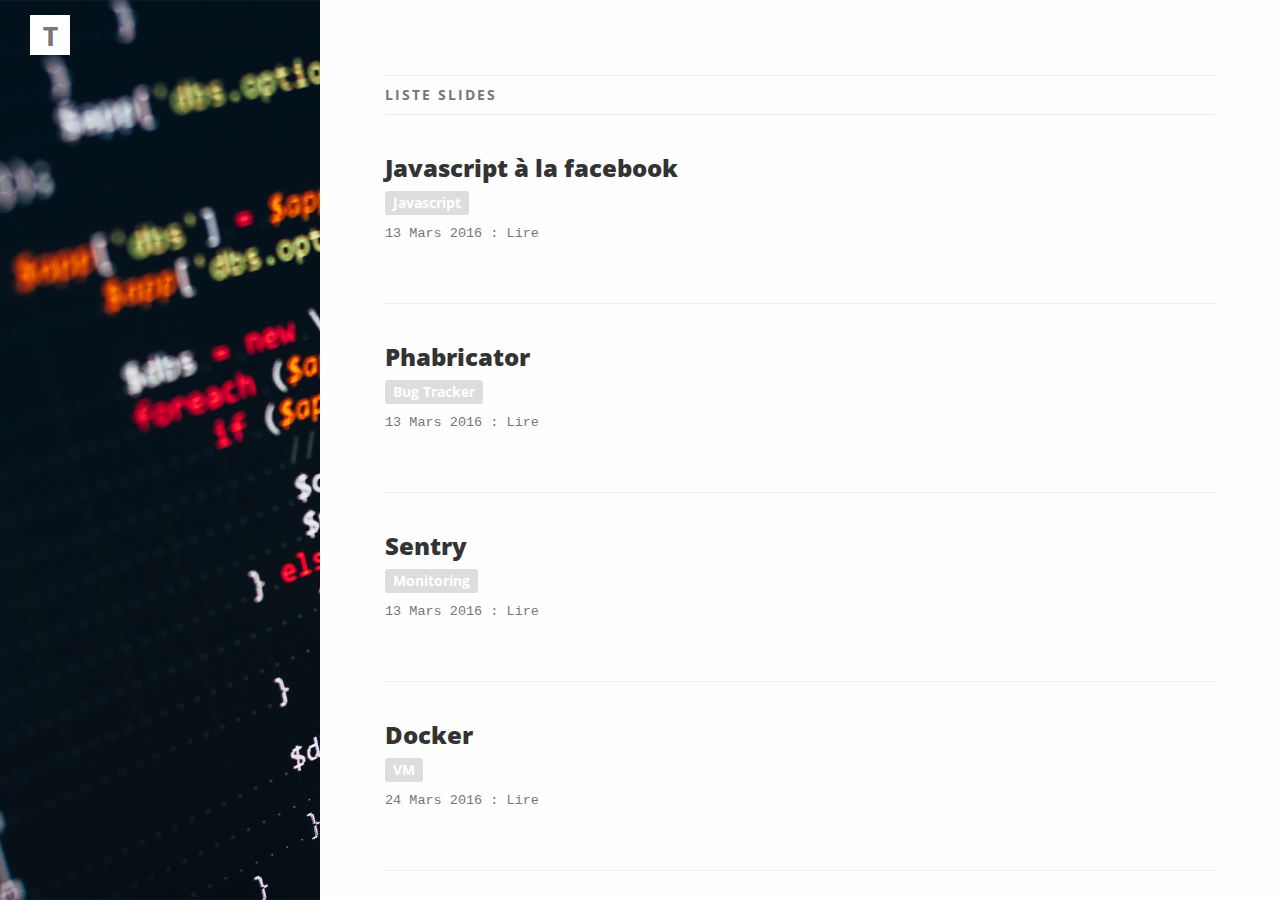
<file: index.html>
<!DOCTYPE html>
<html lang="en">
	<head>
		<meta http-equiv="content-type" content="text/html; charset=UTF-8">
		<meta charset="utf-8">
		<title>Tycho Ta - Slides</title>
		<meta name="generator" content="Bootply" />
		<meta name="viewport" content="width=device-width, initial-scale=1, maximum-scale=1">
		<link href="css/bootstrap.min.css" rel="stylesheet">
		<!--[if lt IE 9]>
			<script src="//html5shim.googlecode.com/svn/trunk/html5.js"></script>
		<![endif]-->
		<link href="css/styles.css" rel="stylesheet">
	</head>
	<body>
<div class="wrapper">
    <div class="box">
        <div class="row">
            <!-- sidebar -->
            <div class="column col-sm-3" id="sidebar">
                <a class="logo" href="#">T</a>
            </div>
            <!-- /sidebar -->
          
            <!-- main -->
            <div class="column col-sm-9" id="main">
                <div class="padding">
                    <div class="full col-sm-9">
                        
                        <div class="col-sm-12" id="stories">  
                          <div class="page-header text-muted divider">
                            Liste Slides
                          </div>
                        </div>
                        
                        
                        <!--/stories-->
                        <div class="row">    
                          <div class="col-sm-10">
                            <h3>Javascript à la facebook</h3>
                            <h4><span class="label label-default">Javascript</span></h4><h4>
                            <small class="text-muted">13 Mars 2016 : <a href="/slides/2016-03--facebok-js-react-relay-graphql/" class="text-muted">Lire</a></small>
                            </h4>
                          </div>
                        </div>
                        
                        <div class="row divider">    
                           <div class="col-sm-12"><hr></div>
                        </div>
                        
                        <div class="row">    
                          <div class="col-sm-10">
                            <h3>Phabricator</h3>
                            <h4><span class="label label-default">Bug Tracker</span></h4><h4>
                            <small class="text-muted">13 Mars 2016 : <a href="/slides/2016-03--phabricator/#/" class="text-muted">Lire</a></small>
                            </h4>
                          </div>
                        </div>
                        
                        <div class="row divider">    
                           <div class="col-sm-12"><hr></div>
                        </div>
                        
                        <div class="row">    
                          <div class="col-sm-10">
                            <h3>Sentry</h3>
                            <h4><span class="label label-default">Monitoring</span></h4><h4>
                            <small class="text-muted">13 Mars 2016 : <a href="/slides/2016-03--sentry/#/" class="text-muted">Lire</a></small>
                            </h4>
                          </div>
                        </div>
                        
                        <div class="row divider">    
                           <div class="col-sm-12"><hr></div>
                        </div>
                        
                        <div class="row">    
                          <div class="col-sm-10">
                            <h3>Docker</h3>
                            <h4><span class="label label-default">VM</span></h4><h4>
                            <small class="text-muted">24 Mars 2016 : <a href="/slides/2016-03--docker/#/" class="text-muted">Lire</a></small>
                            </h4>
                          </div>
                        </div>
                        
                        <div class="row divider">    
                           <div class="col-sm-12"><hr></div>
                        </div>
                        
                      
                    </div><!-- /col-9 -->
                </div><!-- /padding -->
            </div>
            <!-- /main -->
        </div>
    </div>
</div>
	<!-- script references -->
		<script src="//ajax.googleapis.com/ajax/libs/jquery/2.0.2/jquery.min.js"></script>
		<script src="js/bootstrap.min.js"></script>
	</body>
</html>
</file>
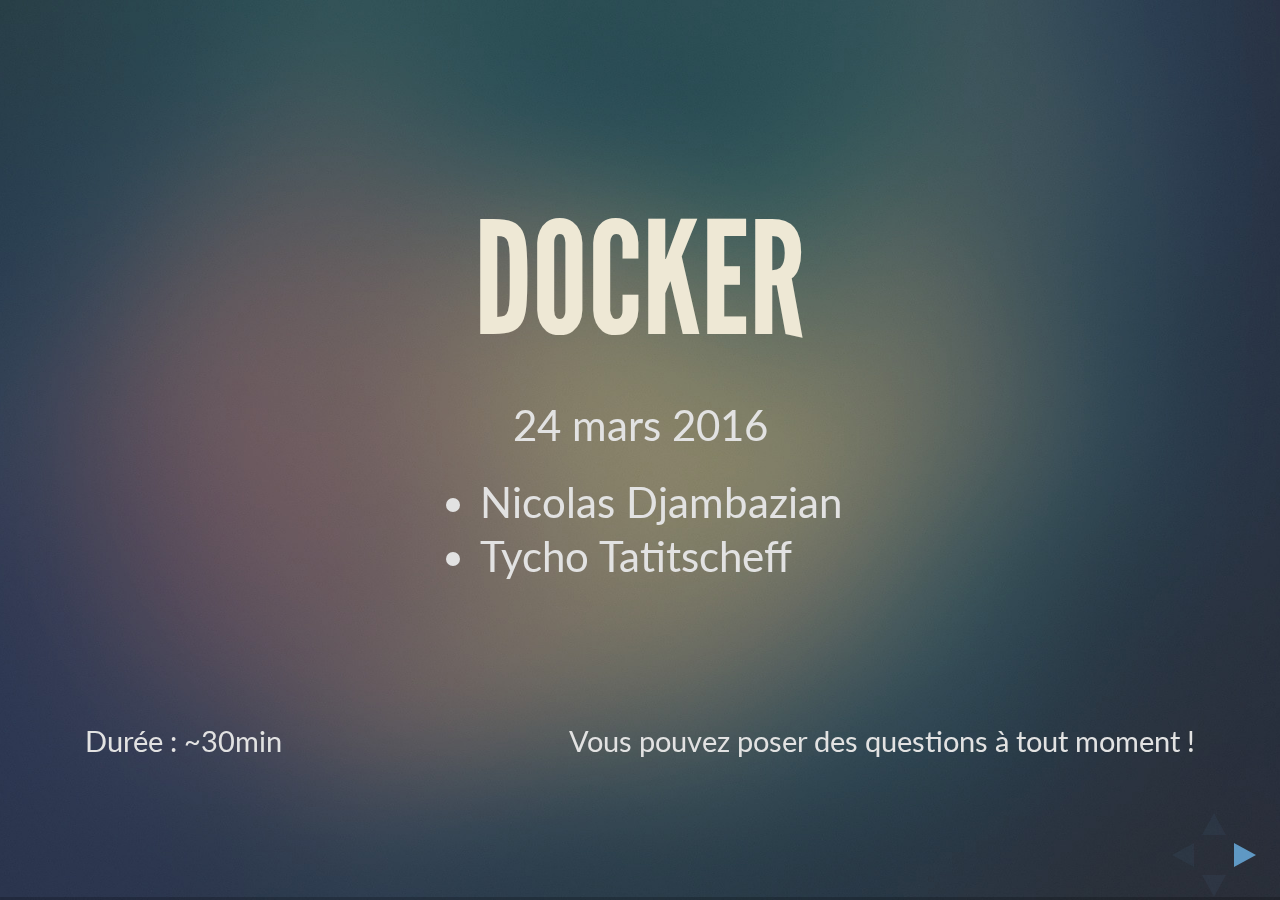
<file: 2016-03--docker/index.html>
<!doctype html>
<html lang="en">

	<head>
		<meta charset="utf-8">

    <title>Docker</title>

		<meta name="description" content="The new revolution">
		<meta name="author" content="Tycho Tatitscheff">

		<meta name="apple-mobile-web-app-capable" content="yes">
		<meta name="apple-mobile-web-app-status-bar-style" content="black-translucent">

		<meta name="viewport" content="width=device-width, initial-scale=1.0, maximum-scale=1.0, user-scalable=no, minimal-ui">

    <link rel="icon" type="image/vnd.microsoft.icon" href="favicon.ico">
    <link rel="shortcut icon" type="image/vnd.microsoft.icon" href="favicon.ico">

    <link rel="stylesheet" href="css/font-awesome/css/font-awesome.min.css">
		<link rel="stylesheet" href="css/reveal.css">
		<link rel="stylesheet" href="css/theme/moon.css" id="theme">

		<!-- Code syntax highlighting -->
		<link rel="stylesheet" href="lib/css/zenburn.css">

		<!-- Printing and PDF exports -->
		<script>
			var link = document.createElement( 'link' );
			link.rel = 'stylesheet';
			link.type = 'text/css';
			link.href = window.location.search.match( /print-pdf/gi ) ? 'css/print/pdf.css' : 'css/print/paper.css';
			document.getElementsByTagName( 'head' )[0].appendChild( link );
		</script>

		<!--[if lt IE 9]>
		<script src="lib/js/html5shiv.js"></script>
		<![endif]-->

    <style>

      .reveal pre {
        font-size: 0.55em;
        /* line-height: 1.2em; */
      }

      /* width: (columns x 80px) - 20px*/
      .reveal .span1  { width:  60px; }
      .reveal .span2  { width: 140px; }
      .reveal .span3  { width: 220px; }
      .reveal .span4  { width: 300px; }
      .reveal .span5  { width: 380px; }
      .reveal .span6  { width: 460px; }
      .reveal .span7  { width: 540px; }
      .reveal .span8  { width: 620px; }
      .reveal .span9  { width: 700px; }
      .reveal .span10 { width: 780px; }
      .reveal .span11 { width: 860px; }
      .reveal .span12 { width: 940px; }

      .reveal .render-target {
        height: 100px;
        margin: 20px auto;
        padding: 10px;
        border: 3px solid white;
        text-align: left;
      }

      .reveal [class*="span"] {
        float: left;
        min-height: 1px;
        margin-left: 20px;
      }

      h1.banner, h2.banner, h3.banner, h4.banner {
        background-color: rgba(255, 255, 255, 0.3);
        height: 1.3em;
        color: #111;
      }

      button {
        margin-top: 21px;
        width: 150px;
        height: 2em;
        font-size: large;
      }

      .reveal .face {
        display: block;
        margin: 5px auto;
        height: 180px;
        width: 180px;
        border: 0 solid white;
        border-radius: 90px;
      }

      .reveal .codecentric-logo {
        height: 2ex;
        border: 0;
        margin: 0;
        background: none;
        vertical-align: sub;
      }

      p.attribution {
        color: black;
        font-size: 15px;
      }

      p.attribution.low {
        margin-top: 250px;
      }

      p.attribution a {
        color: black;
      }

      p.attribution a:hover {
        color: #333;
      }

      .reveal pre code {
          max-height: 100%;
      }

      .overimage-title {
          background-color: rgba(255, 255, 255, 0.7);
          border-radius: 5px;
          border: 3px solid #2b3e4f;
      }
      .overimage-title  h1,
      .overimage-title h2,
      .overimage-title h3,
      .overimage-title  h4 {
          color: #2b3e4f;
      }

      .emph {
            color: #68152e;
      }

      .reveal h1 small, .reveal h2 small, .reveal h3 small {
          display: block;
      }

    </style>

	</head>

	<body>

		<div class="reveal">

			<div class="slides">
				<section data-background="images/wall2.jpg" data-transition="none">
					<h1>Docker</h1>
          <p> 24 mars 2016</p>
          <ul>
            <li>Nicolas Djambazian</li>
            <li>Tycho Tatitscheff</li>
          </ul>

                    <div style="position: relative; bottom: -100px; font-size: 25px;">
                        <p style="text-align: left; float: left;">Durée : ~30min</p>
                        <p style="text-align: right; float: right;">Vous pouvez poser des questions à tout moment ! </p>
                    </div>
				</section>

        <!--
        ========================================================================
        Partie 1
        ========================================================================
        -->

        <section data-background="images/wall2.jpg" data-transition="none">
					<h1>Que-'est ce que c'est ?</h1>
				</section>

        <section data-background="images/wall2.jpg" data-transition="none">
          <h1>Comment ça marche ?</h1>
				</section>

				<section data-background="images/wall2.jpg" data-transition="none">
          <h2>VM / Container</h2>
          <div class="span6 fragments" style="display: flex;height: 40vh;align-items: flex-end;">
            <img src="images/VM.png">
          </div>
          <div class="span6 fragments" style="display: flex;height: 40vh;align-items: flex-end;">
            <img src="images/container.png">
          </div>
				</section>

        <section data-background="images/wall2.jpg" data-transition="none">
          <h2>Noyau linux</h2>
          <p>Utilise les cgroups du noyau linux.</p>
        </section>

        <section data-background="images/wall2.jpg" data-transition="none">
          <h2>Système de fichiers par couches</h2>
          <div>
            <img src="images/layer.png">
          </div>
          <p>On stoque les modifications entre deux images</p>
          <p>Héritage !</p>
        </section>

        <section data-background="images/wall1.jpg" data-transition="none">
          <h1>
            Avantages en comparaison avec vagrant + ansible
          </h1>
        </section>

        <section data-background="images/wall1.jpg" data-transition="none">
          <h2>
            Force à découper en plusieurs containeurs
          </h2>
          <p>Plus simple d'augmenter en taille</p>
				</section>

        <section data-background="images/wall1.jpg" data-transition="none">
          <h2>
            Code et envionnement versionnés ensemble
          </h2>
          <p> Donc rollback (revenir à la version précedente) facile</p>
				</section>

        <section data-background="images/wall1.jpg" data-transition="none">
          <h2>
            Environnement ISO car tout est écrit
          </h2>
          Pas de modification manuelle
				</section>

        <section data-background="images/wall1.jpg" data-transition="none">
          <h2>
            Pas de surprise liée au cache
          </h2>
          Tout est toujours recrée.
				</section>

        <section data-background="images/wall0.jpg" data-transition="none">
          <h1> Inconvénients </h1>
				</section>

        <section data-background="images/wall0.jpg" data-transition="none">
          <h2>
            Recrée à chaque fois
          </h2>
          <p>Donc c'est lent</p>
				</section>

        <!--
        ========================================================================
        Partie 3
        ========================================================================
        -->

        <section data-background="images/wall2.jpg" data-transition="none">
            <h1>Utilisation Basique</h1>
        </section>

        <section data-background="images/wall2.jpg" data-transition="none">
            <img src="images/docker-all-the-things.png" width="500" />
        </section>

        <section  data-background="images/wall2.jpg" data-transition="none">
            <h2>Créer un Dockerfile</h2>
            <pre><code class"Dockerfile">
FROM ubuntu:14.04
MAINTAINER Nicolas Djambazian

# install node
RUN apt-get update && apt-get install -y nodejs npm

COPY back/package.json /src/package.json
RUN cd /src; npm install --production

# Bundle app source
COPY back/ /src

EXPOSE 80
ENV APP_PORT 80

CMD ["nodejs", "/src/index.js"]
            </code></pre>
        </section>

        <section data-background="images/wall2.jpg" data-transition="none">
            <h3>Et c'est parti !</h3>

            <pre><code class"bash">
docker build -t username/my-app .
docker run -p 3000:80 -d username/my-app
            </code></pre>

            <p>Sur MacOS, docker tourne dans une machine virtuelle</p>
            <pre><code class"bash">
$ docker-machine ls
NAME      ACTIVE   DRIVER       STATE     URL                         SWARM   DOCKER    ERRORS
default   *        virtualbox   Running   tcp://192.168.99.100:2376           v1.10.3
$ curl 192.168.99.100:3000
Hello World!
            </code></pre>
        </section>

        <section  data-background="images/wall2.jpg" data-transition="none">
            <p>Docker garde un cache et reconstruit tout depuis le dernier changement.</p>
            <p>D'où :</p>
            <pre><code class"Dockerfile">
RUN apt-get update && apt-get install -y nodejs npm
            </code></pre>
            <p>Et </p>
            <pre><code class"Dockerfile">
COPY back/package.json /src/package.json
RUN cd /src; npm install --production

# Bundle app source
COPY back/ /src
            </code></pre>
        </section>

        <section data-background="images/wall2.jpg" data-transition="none">
            <h3>Tant qu'à faire, on réutilise l'existant</h3>
            <pre><code class"Dockerfile">
FROM node:4
MAINTAINER Nicolas Djambazian

# no node install
            </code></pre>
        </section>

        <section data-background="images/eniac.jpg" data-transition="none">

            <div class="overimage-title">
                <h2>
                    En <span class="emph">docker</span>, on ne fait pas de grosse <span class="emph">machine</span>
                    <small>On découpe</small>
                </h2>
            </div>

        </section>


        <section  data-background="images/wall2.jpg" data-transition="none">
            <h3>Ajout d'une BDD avec docker-compose</h3>

            <pre><code class"yaml">
# docker-compose.yml
back:
    build: .
    volumes:
            - "./back/:/src"
    ports:
            - "3000:80"
    links:
            - db

db:
    image: mysql:5.7
    ports:
        - "3306:3306"
    environment:
            - "MYSQL_ROOT_PASSWORD=rootPassword"
            - "MYSQL_USER=user"
            - "MYSQL_PASSWORD=pass"
            - "MYSQL_DATABASE=database"
            </code></pre>
        </section>


        <section data-background="images/wall2.jpg" data-transition="none">
            <p>Utilisations :</p>

            <pre><code class"js">
"mysql://user:pass@db:3306/database"
            </code></pre>

            <p>Rappel :</p>
            <pre><code class"yaml">
# docker-compose.yml
back:
    build: .
    links:
            - db

db:
    image: mysql:5.7
    ports:
        - "3306:3306"
            </code></pre>
        </section>

        <section data-background="images/wall2.jpg" data-transition="none">
            <h1>Astuces pratiques</h1>
        </section>

        <section data-background="images/wall2.jpg" data-transition="none">
            <h2>Gestion des sources</h2>

            <p>Dans le même Dossier/repo (<code class="bash">git submodule</code> éventuellement)</p>

            <p>On deversionne le docker-compose.yml (docker-compose.yml.dist) pour pouvoir le personnaliser</p>
        </section>
        <section data-background="images/wall2.jpg" data-transition="none">
            <h3>Sync des sources en continue</h3>
            <pre><code class"yaml">
# docker-compose.yml
back:
    build: .
    volumes:
            - "./back/:/src"
            </pre></code>

            Ou
            <pre><code class"yaml">
# docker-compose.yml
back:
    build: .
    volumes:
            - "../moBackDanUnAutreRepo/:/src"
            </pre></code>

        </section>
        
         <section data-background="images/wall2.jpg" data-transition="none">
            <h3>Affichage de la sortie standard</h3>
            <pre><code class"bash">
docker logs
            </code></pre>
            <pre><code class"bash">
docker-compose logs
            </code></pre>
        </section>

        <section data-background="images/wall2.jpg" data-transition="none">
            <h3>Gestion des logs/uploads/cache</h3>
            
            <p>Pour pas tout perdre à chaque build</p>
            <pre><code class"Dockerfile">
VOLUME /var/log /src/cache
            </code></pre>

            <p>Pour les consulter sans se connecter au container</p>
            <pre><code class"yaml">
# docker-compose.yml
back:
    build: .
    volumes:
            - "logs/:/var/log"
            </pre></code>
        </section>

        <section data-background="images/ship.jpg" data-transition="none">
            <h1>Manipulation des containerx</h1>
        </section>

        <section  data-background="images/wall2.jpg" data-transition="none">
            <h2>Image vs Container</h2>

            <p>Image : System buildé et configuré n'ayant jamais tourné</p>

            <p>Container : Instance d'une image ayant tournée / en fonctionnement</p>
        </section>

        <section  data-background="images/wall2.jpg" data-transition="none">
            <h2>Commandes basiques</h2>

            <table>
                <tr><td>Container actifs</td><td><code>docker ps</code></td></tr>
                <tr><td>Tous les container</td><td><code>docker ps -a</code></td></tr>
                <tr><td>Images</td><td><code>docker images</code></td></tr>
                <tr><td>Supprimer un container</td><td><code>docker rm</code></td></tr>
                <tr><td>Supprimer une images</td><td><code>docker rmi</code></td></tr>
                <tr><td>Lancer une commande dans une image</td><td><code>docker run --rm -it ImageName "command"</code></td></tr>
                <tr><td>Lancer une commande dans un container actif</td><td><code>docker exec -it ContainerName "command"</code></td></tr>
            </table>
        </section>


        <section  data-background="images/wall2.jpg" data-transition="none">
            <h2>Déploiement</h2>

            <div style="display: flex">
                <div style="margin: 0 40px">
                    Docker-compose special pour la prod :
                    <ul>
                        <li>Pas de Volume</li>
                        <li>Specifier les ports/env</li>
                        <li>Ajouter des services pour les logs, ...</li>
                        <li>Relancer le container au démarage : <code>restart: always</code></li>
                    </ul>
                </div>

                <div style="margin: 0 40px">
                    <img src="images/deploy.gif" />
                </div>
            </div>

            Puis, pour relancer back :
            <pre><code class"bash">
$ git pull
$ docker-compose build back
$ docker-compose up --no-deps -d back
            </code></pre>
        </section>

        <section  data-background="images/wall2.jpg" data-transition="none">
            <h2>Merci!</h2>
            <h2>Des <span class="emph">questions</span> ou des <br /><span class="emph">retours</span> d'expérience ?</h2>

            <p>Slides : <a href="https://github.com/tychota/conf-docker-bam">https://github.com/tychota/slides/tree/master/2016-03--docker</a></p>
            <p>Repository : <a href="https://github.com/bamlab/docker-demo">https://github.com/bamlab/docker-demo</a></p>
        </section>

      </div> <!-- .slides -->
    </div> <!-- .reveal -->

		<script src="lib/js/head.min.js"></script>
		<script src="js/reveal.js"></script>

		<script>

			// Full list of configuration options available at:
			// https://github.com/hakimel/reveal.js#configuration
			Reveal.initialize({
				controls: true,
				progress: true,
				history: true,
				center: true,

				transition: 'none', // none/fade/slide/convex/concave/zoom

				// Optional reveal.js plugins
				dependencies: [
					{ src: 'lib/js/classList.js', condition: function() { return !document.body.classList; } },
					{ src: 'plugin/markdown/marked.js', condition: function() { return !!document.querySelector( '[data-markdown]' ); } },
					{ src: 'plugin/markdown/markdown.js', condition: function() { return !!document.querySelector( '[data-markdown]' ); } },
					{ src: 'plugin/highlight/highlight.js', async: true, callback: function() { hljs.initHighlightingOnLoad(); } },
					{ src: 'plugin/zoom-js/zoom.js', async: true },
					{ src: 'plugin/notes/notes.js', async: true }
				]
			});

		</script>
	</body>
</html>
</file>
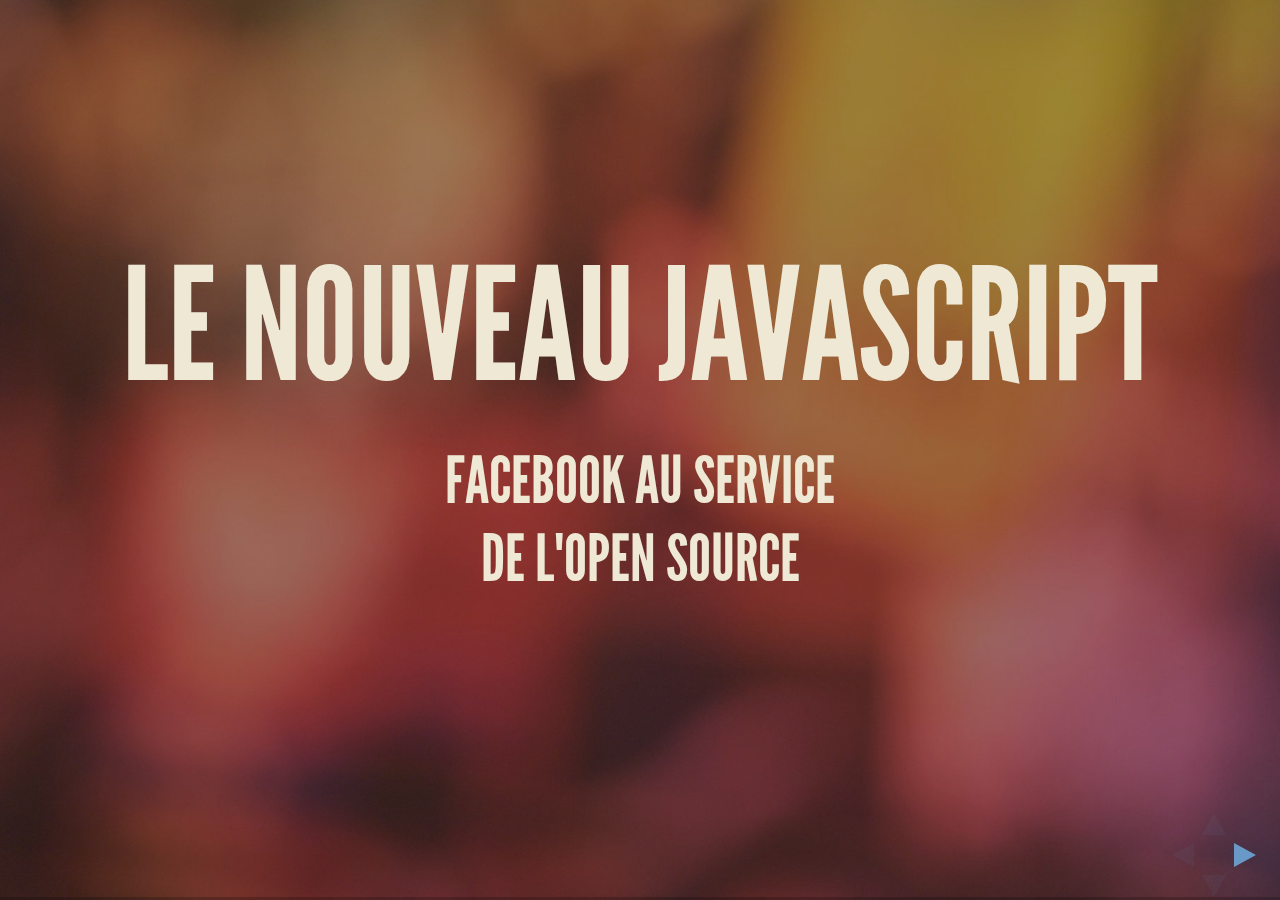
<file: 2016-03--facebok-js-react-relay-graphql/index.html>
<!doctype html>
<html lang="en">

	<head>
		<meta charset="utf-8">

    <title>Javascript Facebook</title>

		<meta name="description" content="Une introduction à React et Relay">
		<meta name="author" content="Tycho Tatitscheff">

		<meta name="apple-mobile-web-app-capable" content="yes">
		<meta name="apple-mobile-web-app-status-bar-style" content="black-translucent">

		<meta name="viewport" content="width=device-width, initial-scale=1.0, maximum-scale=1.0, user-scalable=no, minimal-ui">

    <link rel="icon" type="image/vnd.microsoft.icon" href="favicon.ico">
    <link rel="shortcut icon" type="image/vnd.microsoft.icon" href="favicon.ico">

    <link rel="stylesheet" href="css/font-awesome/css/font-awesome.min.css">
		<link rel="stylesheet" href="css/reveal.css">
		<link rel="stylesheet" href="css/theme/moon.css" id="theme">

		<!-- Code syntax highlighting -->
		<link rel="stylesheet" href="lib/css/zenburn.css">

		<!-- Printing and PDF exports -->
		<script>
			var link = document.createElement( 'link' );
			link.rel = 'stylesheet';
			link.type = 'text/css';
			link.href = window.location.search.match( /print-pdf/gi ) ? 'css/print/pdf.css' : 'css/print/paper.css';
			document.getElementsByTagName( 'head' )[0].appendChild( link );
		</script>

		<!--[if lt IE 9]>
		<script src="lib/js/html5shiv.js"></script>
		<![endif]-->

    <style>

      .reveal pre {
        font-size: 0.65em;
        /* line-height: 1.2em; */
      }

      /* width: (columns x 80px) - 20px*/
      .reveal .span1  { width:  60px; }
      .reveal .span2  { width: 140px; }
      .reveal .span3  { width: 220px; }
      .reveal .span4  { width: 300px; }
      .reveal .span5  { width: 380px; }
      .reveal .span6  { width: 460px; }
      .reveal .span7  { width: 540px; }
      .reveal .span8  { width: 620px; }
      .reveal .span9  { width: 700px; }
      .reveal .span10 { width: 780px; }
      .reveal .span11 { width: 860px; }
      .reveal .span12 { width: 940px; }

      .reveal .render-target {
        height: 100px;
        margin: 20px auto;
        padding: 10px;
        border: 3px solid white;
        text-align: left;
      }

      .reveal [class*="span"] {
        float: left;
        min-height: 1px;
        margin-left: 20px;
      }

      h1.banner, h2.banner, h3.banner, h4.banner {
        background-color: rgba(255, 255, 255, 0.3);
        height: 1.3em;
        color: #111;
      }

      button {
        margin-top: 21px;
        width: 150px;
        height: 2em;
        font-size: large;
      }

      .reveal .face {
        display: block;
        margin: 5px auto;
        height: 180px;
        width: 180px;
        border: 0 solid white;
        border-radius: 90px;
      }

      .reveal .codecentric-logo {
        height: 2ex;
        border: 0;
        margin: 0;
        background: none;
        vertical-align: sub;
      }

      p.attribution {
        color: black;
        font-size: 15px;
      }

      p.attribution.low {
        margin-top: 250px;
      }

      p.attribution a {
        color: black;
      }

      p.attribution a:hover {
        color: #333;
      }

    </style>

	</head>

	<body>

		<div class="reveal">

			<div class="slides">
				<section data-background="images/wall0.jpg" data-transition="none">
					<h1>le nouveau Javascript</h1>
          <h3>Facebook au service<br>de l'open source</h3>
				</section>

        <section data-background="images/wall0.jpg" data-transition="none">
          <h2>Qui suis je</h2>
          <img src="images/tycho.jpg"
               alt="Tycho 'Salas' Tatitscheff"
               class="face">
          <br>
          <h3>Tycho Tatitscheff</h3>
          Iresam 212 (2013-2014) <br>
          <a href="https://twitter.com/tychota"><i class="fa fa-twitter"></i> @tychota</a><br>
          <a href="https://github.com/tychota"><i class="fa fa-github"></i> tychota</a> <br>
          <a href="mailto:tycho.tatitscheff@gadz.org"><i class="fa fa-envelope"></i> tycho.tatitscheff@gadz.org</a><br>
        </section>

        <section data-background="images/wall0.jpg" data-transition="none">
          <h2>Déroulement de la conf</h2>
         
          <h4>Difficultés</h4>
          <div class="span12">
            <ul>
              <li class="fragment">conf claire / simple</li>
              <li class="fragment">conf avec du contenu</li>
              <li class="fragment">conf motivante</li>
            </ul>
          </div>
        </section>
          
        <section data-background="images/wall0.jpg" data-transition="none">
          <h2>Déroulement de la conf</h2>
          
          <h4>Sujets abordés</h4>
          <div class="span12">
            <ul>
              <li class="fragment">JS en général et ses outils</li>
              <li class="fragment">React JS</li>
              <li class="fragment">GraphQL</li>
            </ul>
          </div>
        </section>
        
       
        
        <!--
        ========================================================================
        Javascript
        ========================================================================
        -->
        
        <section data-background="images/wall1.jpg" data-transition="none">
          <h1>Partie I : Javascript</h1>
        </section>


				<section data-background="images/wall1.jpg" data-transition="none">
					<h2>Javascript</h2>
          
          <div>A toujours été percu comme :</div>
          <ul>
            <li class="fragment">"language pourri"</li>
            <li class="fragment">"la cause de tous les soucis"</li>
            <li class="fragment">"trop souple"</li>
            <li class="fragment">"tueur de chaton"</li>
          </ul>
				</section>
        
        <section data-background="images/wall1.jpg" data-transition="none">
					<h2>ES6</h2>
          <h2 class="banner" style="color: white">Fortement moins pourri !</h2>
          <div style="height: 600px">
            <img src="images/es2015.gif">
          </div>
				</section>
        
        <section data-background="images/wall1.jpg" data-transition="none">
					<h2>Note importante</h2>
          <ul>
            <li class="fragment">Aucun outil n'est obligatoire</li>
            <li class="fragment">Ne pas en faire trop</li>
            <li class="fragment">Ne pas optimiser trop tot</li>
          </ul>
				</section>
        
        <section data-background="images/wall1.jpg" data-transition="none">
					<h2>Babel</h2>
          <div style="height: 600px">
            <img src="images/babel.png">
          </div>
				</section>
        
        <section data-background="images/wall1.jpg" data-transition="none">
					<h2>Webpack</h2>
          <div style="height: 600px">
            <img src="images/webpack.png">
          </div>
				</section>
        
        <section data-background="images/wall1.jpg" data-transition="none">
					<h2>Autres Outils</h2>
          <h4>Eslint</h4>
          <div style="height: 600px">
            <img src="images/eslint.jpg">
          </div>
				</section>
        
        <section data-background="images/wall1.jpg" data-transition="none">
					<h2>Autres Outils</h2>
          <h4>Flowtype</h4>
          <div style="height: 600px">
            <img src="images/flow.png">
          </div>
				</section>

        <!--
        ========================================================================
        EVANGELISM
        ========================================================================
        -->

				<section data-background="images/wall2.jpg" data-transition="none">
					<h1>Partie 2 : React</h1>
				</section>

				<section data-background="images/wall2.jpg" data-transition="none">
          <h2>React ...</h2>
          <ul>
            <li class="fragment">Syntaxe claire</li>
            <li class="fragment">Bonne documentation</li>
            <li class="fragment">Bonne communauté</li>
            <li class="fragment">Multiplateforme</li>
            <li class="fragment">Accesible</li>
          </ul>
				</section>

        <section data-background="images/bug.jpg" data-transition="none">
          <h2 class="banner">Reduit le debugage</h2>
          <p class="attribution low">
            <a href="https://www.flickr.com/photos/nestorferraro/16904621856/">Bug</a>
            by <a href="https://www.flickr.com/photos/nestorferraro/">Nestor Ferraro</a> /
            <a href="https://creativecommons.org/licenses/by/2.0/">CC BY 2.0</a>
          </p>
        </section>
        
        <section data-background="images/ocean.jpg" data-transition="none">
          <h2 class="banner">Reduit la complexité mentale</h2>
          <p class="attribution low">
            &nbsp;
          </p>
        </section>
        
        <section data-background="images/carved_in_stone.jpg" data-transition="none"> 
          <h2 class="banner">Facilite la maintenabilté</h2>
          <p class="attribution low">
            <a href="https://www.flickr.com/photos/gingerfox/8262755220/">Carved Stone"</a>
            by <a href="https://www.flickr.com/photos/gingerfox/">Kit Carruthers</a> /
            <a href="https://creativecommons.org/licenses/by-nc/2.0/">CC BY 2.0</a>
          </p>

        </section>

        
        <section data-background="images/speed.jpg" data-transition="none">
          <h2 class="banner">Est Rapide</h2>
          <p class="attribution low">
            <a href="https://www.flickr.com/photos/17612257@N00/4639794109/in/[base64]">Speed</a>
            by <a href="https://www.flickr.com/photos/17612257@N00/">snapp3r</a> /
            <a href="https://creativecommons.org/licenses/by-nd/2.0/">CC BY-ND 2.0</a>
          </p>

        </section>


        <section data-background="images/wall2.jpg" data-transition="none">
          <h2>Tout est composant</h2>
          <div style="height: 600px">
            <img src="images/react.png">
          </div>
        </section>
        
				<section  data-background="images/wall2.jpg" data-transition="none">
					<h2>Un composant</h2>
          <div class="span12">
            <pre style="background-color: rgba(45, 46, 51, 0.43)"><span class="hljs-class"><span class="hljs-keyword"><span class="hljs-class"><span class="hljs-keyword"><span class="hljs-class"><span class="hljs-keyword"><span class="hljs-class"><span class="hljs-keyword"><span class="hljs-class"><span class="hljs-keyword"><span class="hljs-class"><span class="hljs-keyword"><span class="hljs-class"><span class="hljs-keyword">class</span></span></span></span></span></span></span></span></span></span></span></span></span><span class="hljs-class"><span class="hljs-class"><span class="hljs-class"><span class="hljs-class"><span class="hljs-class"><span class="hljs-class"> </span></span></span></span></span></span><span class="hljs-title"><span class="hljs-class"><span class="hljs-title"><span class="hljs-class"><span class="hljs-title"><span class="hljs-class"><span class="hljs-title"><span class="hljs-class"><span class="hljs-title"><span class="hljs-class"><span class="hljs-title"><span class="hljs-class"><span class="hljs-title">Hello</span></span></span></span></span></span></span></span></span></span></span></span></span><span class="hljs-class"><span class="hljs-class"><span class="hljs-class"><span class="hljs-class"><span class="hljs-class"><span class="hljs-class"> </span></span></span></span></span></span><span class="hljs-keyword"><span class="hljs-keyword"><span class="hljs-class"><span class="hljs-keyword"><span class="hljs-keyword"><span class="hljs-class"><span class="hljs-keyword"><span class="hljs-keyword"><span class="hljs-class"><span class="hljs-keyword"><span class="hljs-keyword"><span class="hljs-class"><span class="hljs-keyword"><span class="hljs-keyword"><span class="hljs-class"><span class="hljs-keyword"><span class="hljs-keyword"><span class="hljs-class"><span class="hljs-keyword"><span class="hljs-keyword">extends</span></span></span></span></span></span></span></span></span></span></span></span></span></span></span></span></span></span></span></span><span class="hljs-class"><span class="hljs-class"><span class="hljs-class"><span class="hljs-class"><span class="hljs-class"><span class="hljs-class"> </span></span></span></span></span></span><span class="hljs-title"><span class="hljs-class"><span class="hljs-title"><span class="hljs-class"><span class="hljs-title"><span class="hljs-class"><span class="hljs-title"><span class="hljs-class"><span class="hljs-title"><span class="hljs-class"><span class="hljs-title"><span class="hljs-class"><span class="hljs-title">React</span></span></span></span></span></span></span></span></span></span></span></span></span><span class="hljs-class"><span class="hljs-class"><span class="hljs-class"><span class="hljs-class"><span class="hljs-class"><span class="hljs-class">.</span></span></span></span></span></span><span class="hljs-title"><span class="hljs-class"><span class="hljs-title"><span class="hljs-class"><span class="hljs-title"><span class="hljs-class"><span class="hljs-title"><span class="hljs-class"><span class="hljs-title"><span class="hljs-class"><span class="hljs-title"><span class="hljs-class"><span class="hljs-title">Component</span></span></span></span></span></span></span></span></span></span></span></span></span><span class="hljs-class"><span class="hljs-class"><span class="hljs-class"><span class="hljs-class"><span class="hljs-class"><span class="hljs-class"> {</span></span></span></span></span></span></span>
  render() {
    <span class="hljs-keyword"><span class="hljs-keyword"><span class="hljs-keyword"><span class="hljs-keyword"><span class="hljs-keyword"><span class="hljs-keyword"><span class="hljs-keyword">return</span></span></span></span></span></span></span> &lt;div&gt;<span class="hljs-type"><span class="hljs-type"><span class="hljs-type"><span class="hljs-type"><span class="hljs-type"><span class="hljs-type"><span class="hljs-type">Hello</span></span></span></span></span></span></span> {<span class="hljs-keyword"><span class="hljs-keyword"><span class="hljs-keyword"><span class="hljs-keyword"><span class="hljs-keyword"><span class="hljs-keyword"><span class="hljs-keyword">this</span></span></span></span></span></span></span>.props.name}&lt;/div&gt;;
  }
}

<span class="hljs-type"><span class="hljs-type"><span class="hljs-type"><span class="hljs-type"><span class="hljs-type"><span class="hljs-type"><span class="hljs-type">ReactDOM</span></span></span></span></span></span></span>.render(&lt;<span class="hljs-type"><span class="hljs-type"><span class="hljs-type"><span class="hljs-type">Hello</span></span></span></span> name=<span class="hljs-string"><span class="hljs-string"><span class="hljs-string"><span class="hljs-string"><span class="hljs-string"><span class="hljs-string"><span class="hljs-string">"Sebastian"</span></span></span></span></span></span></span>&gt; &lt;/<span class="hljs-type"><span class="hljs-type"><span class="hljs-type"><span class="hljs-type">Hello</span></span></span></span>&gt;, ..);
</pre>
          </div>

				</section>
        
        <section data-background="images/wall2.jpg" data-transition="none">
          <h2>Demo</h2>
         
        </section>
        
        <section data-background="images/wall2.jpg" data-transition="none">
          <h2>Multi plateformes</h2>
          <ul>
            <li class="fragment">Web</li>
            <li class="fragment">Mobile Natif</li>
            <li class="fragment">Desktop app</li>
          </ul>
        </section>



        <!--
        ========================================================================
        SYNTAX BASICS
        ========================================================================
        -->
        
        <section data-background="images/wall3.jpg" data-transition="none">
          <h1>Partie III <br> GraphQL / Relay</h1>
        </section>

				<section data-background="images/wall3.jpg" data-transition="none">
					<h2>Context :  Rest</h2>
          <div style="height: 600px">
            <img src="images/relay-4.png">
          </div>
				</section>
        
        <section data-background="images/wall3.jpg" data-transition="none">
					<h2>Context :  Rest</h2>
          <ul class>
            <li class="fragment">n'a pas de <strong style="color: #FFEC8F">spécification</strong> (norme)</li>
            <li class="fragment">effectue <strong style="color: #FFEC8F">plusieurs requètes</strong></li>
            <li class="fragment">recupère <strong style="color: #FFEC8F">trop d'information</strong></li>
            <li class="fragment">ne fournit pas d'information <strong style="color: #FFEC8F">d'introspection</strong></li>
            <li class="fragment">ne fournit pas de <strong style="color: #FFEC8F">documentation de l'API</strong></li>
            <li class="fragment">ne fournit pas de réelle facon de <strong style="color: #FFEC8F">versionner l'API</strong></li>
            <li class="fragment">est <strong style="color: #FFEC8F">couplé à des ressources</strong> (DB)</li>
          </ul>
				</section>
        
        <section data-background="images/wall3.jpg" data-transition="none">
					<h2>GraphQL</h2>
          <div style="height: 600px">
            <img src="images/relay-5.png">
          </div>
				</section>
        
        <section data-background="images/wall3.jpg" data-transition="none">
					<h2>GraphQL</h2>
          <ul class>
            <li class="fragment">est une <strong style="color: #FFEC8F">spécification</strong></li>
            <li class="fragment">effectue <strong style="color: #FFEC8F">une requète</strong></li>
            <li class="fragment">recupère <strong style="color: #FFEC8F">seulement le necesssaire</strong></li>
            <li class="fragment">fourni une <strong style="color: #FFEC8F">introspection (GraphiQl)</strong></li>
            <li class="fragment">fournit de <strong style="color: #FFEC8F">documentation de l'API</strong></li>
            <li class="fragment">fournit une <strong style="color: #FFEC8F">réelle facon de versionner l'API</strong></li>
            <li class="fragment">est couplé à <strong style="color: #FFEC8F">système de type (DB ou service ou fonction)</strong></li>
          </ul>
				</section>
        
        <section data-background="images/wall3.jpg" data-transition="none">
					<h2>GraphQL</h2>
          <div style="height: 600px">
            <img src="images/relay-5.png">
          </div>
				</section>
       
        
        <section data-background="images/wall3.jpg" data-transition="none">
					<h2>GraphQL</h2>
          <h4>Architecture interne</h4>
          <div style="height: 600px">
            <img src="images/relay-7.png"  style="height: 400px">
          </div>
				</section>
        
        <section data-background="images/wall3.jpg" data-transition="none">
					<h2>GraphQL</h2>
          <h4>Query</h4>
          <div style="height: 600px">
            <img src="images/graph-query.jpg">
          </div>
				</section>
        
        <section data-background="images/wall3.jpg" data-transition="none">
					<h2>GraphQL</h2>
          <h4>3 types d'accès</h4>
          <ul class>
            <li class="fragment">query</li>
            <li class="fragment">mutation</li>
            <li class="fragment">souscription (WIP)</li>
          </ul>
				</section>
        
        
        <section data-background="images/wall3.jpg" data-transition="none">
					<h2>GraphQL</h2>
          <h4>Type système</h4>
          <div style="height: 400px">
            <img src="images/graphql-schema.png">
          </div>
				</section>
        
        <section data-background="images/wall3.jpg" data-transition="none">
					<h2>GraphQL</h2>
          <h4>Type système</h4>
          <div style="height: 400px">
            <img src="images/graphql-schema2.png">
          </div>
				</section>
        
        <section data-background="images/wall3.jpg" data-transition="none">
					<h2>DEMOS</h2>
          <h4>Query</h4>
          <ul>
            <li>Intropection: <a href="http://goo.gl/egFNWd">http://goo.gl/egFNWd</a></li>
            <li>Film : <a href="http://goo.gl/kDfqKT">http://goo.gl/kDfqKT</a></li>
            <li>AllFilms : <a href="http://goo.gl/xZJVlc">http://goo.gl/xZJVlc</a></li>
            <li>AllFilms (2): <a href="http://goo.gl/au54zi">http://goo.gl/au54zi</a></li>
          </ul>
          <h4 style="padding-top: 25px">Mutation</h4>
          <ul>
            <li>Authentification: <a href="https://goo.gl/qoPSYz">https://goo.gl/qoPSYz</a></li>
            <li>Création Auth : <a href="https://goo.gl/2VCS9m">https://goo.gl/2VCS9m</a></li>
            <li>Login : <a href="https://goo.gl/KY5khQ">https://goo.gl/KY5khQ</a></li>
          </ul>
        </section>
        
        <section  data-background="images/wall0.jpg" data-transition="none">
          <h1>Conclusion</h1>
        </section>
        
        <section  data-background="images/wall0.jpg" data-transition="none">
          <h2>Apprentisage</h2>
          <h4 class="banner" style="color: white">Egghead.io, c'est ouf !!</h4>
           <div style="height: 400px">
            <img src="images/egghead.png">
          </div>
        </section>

        <section  data-background="images/wall0.jpg" data-transition="none">
          <h2>Questions?</h2>
          <h2>Merci!</h2>

          <hr>

          <a href="https://twitter.com/tychota"><i class="fa fa-twitter"></i> @tychota</a><br>
          <a href="https://github.com/tychota"><i class="fa fa-github"></i> tychota</a> <br>
          <a href="mailto:tycho.tatitscheff@gadz.org"><i class="fa fa-envelope"></i> tycho.tatitscheff@gadz.org</a><br>
        </section>

        <!--
        TODO:
        - Mention Side Effects <-> Tasks?
        -->

      </div> <!-- .slides -->
    </div> <!-- .reveal -->

		<script src="lib/js/head.min.js"></script>
		<script src="js/reveal.js"></script>

		<script>

			// Full list of configuration options available at:
			// https://github.com/hakimel/reveal.js#configuration
			Reveal.initialize({
				controls: true,
				progress: true,
				history: true,
				center: true,

				transition: 'slide', // none/fade/slide/convex/concave/zoom

				// Optional reveal.js plugins
				dependencies: [
					{ src: 'lib/js/classList.js', condition: function() { return !document.body.classList; } },
					{ src: 'plugin/markdown/marked.js', condition: function() { return !!document.querySelector( '[data-markdown]' ); } },
					{ src: 'plugin/markdown/markdown.js', condition: function() { return !!document.querySelector( '[data-markdown]' ); } },
					{ src: 'plugin/highlight/highlight.js', async: true, callback: function() { hljs.initHighlightingOnLoad(); } },
					{ src: 'plugin/zoom-js/zoom.js', async: true },
					{ src: 'plugin/notes/notes.js', async: true }
				]
			});

		</script>
	</body>
</html>
</file>
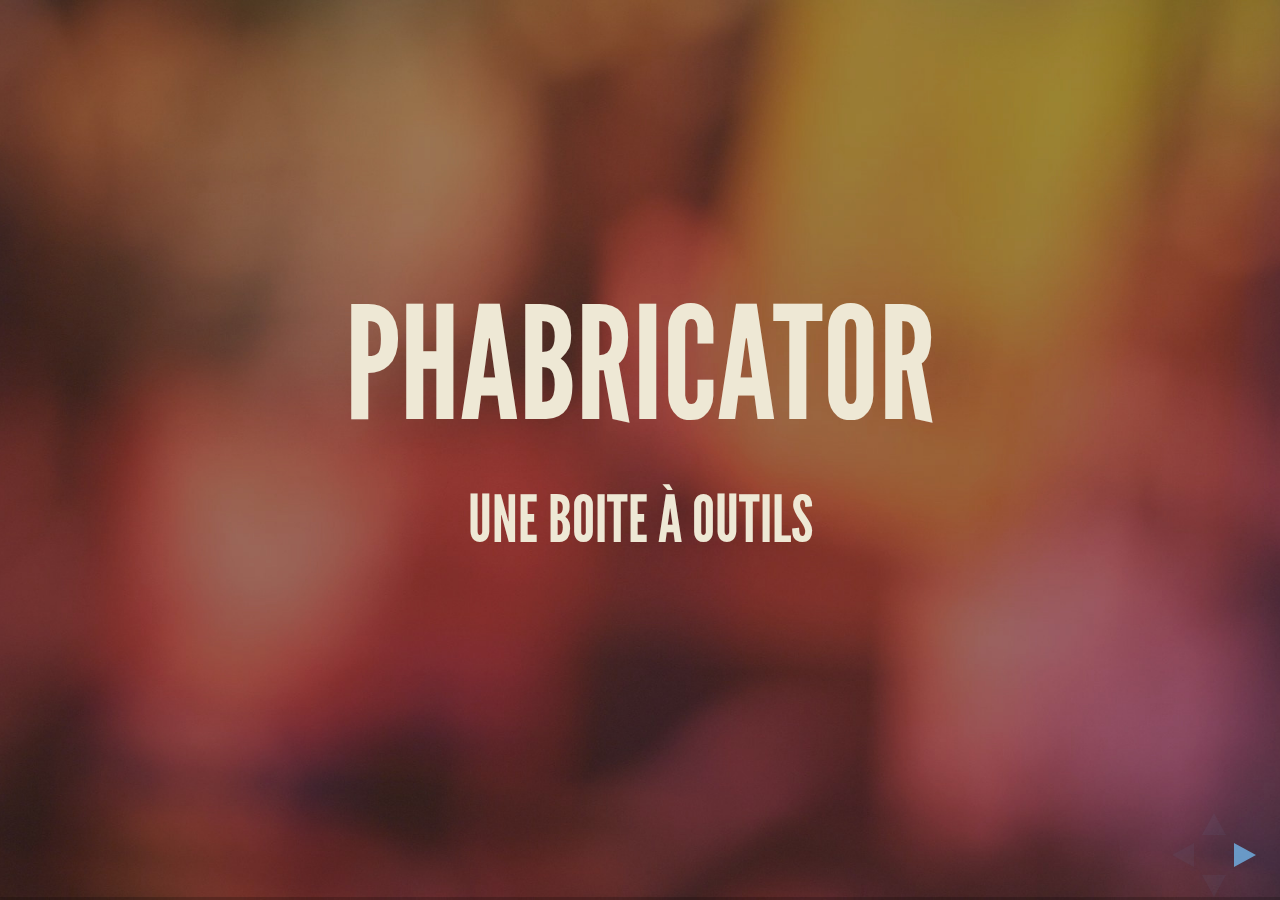
<file: 2016-03--phabricator/index.html>
<!doctype html>
<html lang="en">

	<head>
		<meta charset="utf-8">

    <title>Phabricator</title>

		<meta name="description" content="Une introduction à Phabricator">
		<meta name="author" content="Tycho Tatitscheff">

		<meta name="apple-mobile-web-app-capable" content="yes">
		<meta name="apple-mobile-web-app-status-bar-style" content="black-translucent">

		<meta name="viewport" content="width=device-width, initial-scale=1.0, maximum-scale=1.0, user-scalable=no, minimal-ui">

    <link rel="icon" type="image/vnd.microsoft.icon" href="favicon.ico">
    <link rel="shortcut icon" type="image/vnd.microsoft.icon" href="favicon.ico">

    <link rel="stylesheet" href="css/font-awesome/css/font-awesome.min.css">
		<link rel="stylesheet" href="css/reveal.css">
		<link rel="stylesheet" href="css/theme/moon.css" id="theme">

		<!-- Code syntax highlighting -->
		<link rel="stylesheet" href="lib/css/zenburn.css">

		<!-- Printing and PDF exports -->
		<script>
			var link = document.createElement( 'link' );
			link.rel = 'stylesheet';
			link.type = 'text/css';
			link.href = window.location.search.match( /print-pdf/gi ) ? 'css/print/pdf.css' : 'css/print/paper.css';
			document.getElementsByTagName( 'head' )[0].appendChild( link );
		</script>

		<!--[if lt IE 9]>
		<script src="lib/js/html5shiv.js"></script>
		<![endif]-->

    <style>

      .reveal pre {
        font-size: 0.65em;
        /* line-height: 1.2em; */
      }

      /* width: (columns x 80px) - 20px*/
      .reveal .span1  { width:  60px; }
      .reveal .span2  { width: 140px; }
      .reveal .span3  { width: 220px; }
      .reveal .span4  { width: 300px; }
      .reveal .span5  { width: 380px; }
      .reveal .span6  { width: 460px; }
      .reveal .span7  { width: 540px; }
      .reveal .span8  { width: 620px; }
      .reveal .span9  { width: 700px; }
      .reveal .span10 { width: 780px; }
      .reveal .span11 { width: 860px; }
      .reveal .span12 { width: 940px; }

      .reveal .render-target {
        height: 100px;
        margin: 20px auto;
        padding: 10px;
        border: 3px solid white;
        text-align: left;
      }

      .reveal [class*="span"] {
        float: left;
        min-height: 1px;
        margin-left: 20px;
      }

      h1.banner, h2.banner, h3.banner, h4.banner {
        background-color: rgba(255, 255, 255, 0.3);
        height: 1.3em;
        color: #111;
      }

      button {
        margin-top: 21px;
        width: 150px;
        height: 2em;
        font-size: large;
      }

      .reveal .face {
        display: block;
        margin: 5px auto;
        height: 180px;
        width: 180px;
        border: 0 solid white;
        border-radius: 90px;
      }

      .reveal .codecentric-logo {
        height: 2ex;
        border: 0;
        margin: 0;
        background: none;
        vertical-align: sub;
      }

      p.attribution {
        color: black;
        font-size: 15px;
      }

      p.attribution.low {
        margin-top: 250px;
      }

      p.attribution a {
        color: black;
      }

      p.attribution a:hover {
        color: #333;
      }

    </style>

	</head>

	<body>

		<div class="reveal">

			<div class="slides">
				<section data-background="images/wall0.jpg" data-transition="none">
					<h1>Phabricator</h1>
          <h3>Une boite à outils</h3>
				</section>

        <section data-background="images/wall0.jpg" data-transition="none">
          <h2>Qui suis je</h2>
          <img src="images/tycho.jpg"
               alt="Tycho 'Salas' Tatitscheff"
               class="face">
          <br>
          <h3>Tycho Tatitscheff</h3>
          Iresam 212 (2013-2014) <br>
          <a href="https://twitter.com/tychota"><i class="fa fa-twitter"></i> @tychota</a><br>
          <a href="https://github.com/tychota"><i class="fa fa-github"></i> tychota</a> <br>
          <a href="mailto:tycho.tatitscheff@gadz.org"><i class="fa fa-envelope"></i> tycho.tatitscheff@gadz.org</a><br>
        </section>

        <section data-background="images/wall0.jpg" data-transition="none">
          <h2>Déroulement de la conf</h2>
         
          <h4>Difficultés :</h4>
          <div class="span12">
            <ul>
              <li class="fragment">conf en 10 min</li>
              <li class="fragment">conf claire / simple</li>
              <li class="fragment">conf objective</li>
              <li class="fragment">conf avec du contenu</li>
              <li class="fragment">conf motivante</li>
            </ul>
          </div>
        </section>

        <!--
        ========================================================================
        Javascript
        ========================================================================
        -->
        
        <section data-background="images/wall0.jpg" data-transition="none">
          <h1>Briser un mythe</h1>
        </section>


				<section data-background="images/wall0.jpg" data-transition="none">
					<h2>Ce n'est pas difficile à installer</h2>
          
          <div>Phabricator :</div>
          <ul>
            <li class="fragment">tourne sur php, mysql et apache (pas 50 dépendances)</li>
            <li class="fragment">a un script d'installation</li>
            <li class="fragment">signale les erreurs de configuration une fois les dépendances installées</li>
            <li class="fragment">a une super documentation</li>
          </ul>
				</section>
        
        <section data-background="images/wall1.jpg" data-transition="none">
					<h2>Ce n'est pas difficile à installer</h2>
          <div>
            <img src="images/config-issue1.png">
          </div>
				</section>
        
         <section data-background="images/wall1.jpg" data-transition="none">
					<h2>Ce n'est pas difficile à installer</h2>
          <div>
            <img src="images/config-issue2.png">
          </div>
				</section>
        
        <section data-background="images/wall1.jpg" data-transition="none">
					<h2>Ce n'est pas difficile à installer</h2>
          <div>
            <img src="images/config-issue3.png">
          </div>
				</section>
        
        <section data-background="images/wall1.jpg" data-transition="none">
					<h2>Ce n'est pas difficile à utiliser</h2>
         
          <ul>
            <li class="fragment">mais il faut désactiver les applications inutiles</li>
            <li class="fragment">c'est pareil partout</li>
            <li class="fragment">phacility travaille sur la "NUX"</li>
          </ul>
				</section>
        
        <section data-background="images/wall0.jpg" data-transition="none">
          <h1>Mais</h1>
        </section>
        
        <section data-background="images/wall1.jpg" data-transition="none">
					<h2>Mais, long à configurer</h2>
          <div>
            <img src="images/config.png">
          </div>
				</section>
        
        <section data-background="images/wall1.jpg" data-transition="none">
					<h2>Mais, long à configurer</h2>
         
          <ul>
            <li class="fragment">mais il faut désactiver les applications inutiles</li>
            <li class="fragment">c'est pareil partout</li>
            <li class="fragment">phacility travaille sur la "NUX"</li>
          </ul>
				</section>
        
        <section data-background="images/wall1.jpg" data-transition="none">
					<h2>Mais, temps de formation</h2>
         
          <ul>
            <li class="fragment">apprendre qui fait quoi</li>
            <li class="fragment">apprendre le workflow</li>
            <li class="fragment">c'est pas pareil qu'ailleurs</li>
          </ul>
				</section>

        
        <section data-background="images/wall2.jpg" data-transition="none">
          <h1>Tour de phabricator</h1>
        </section>
        
        <section data-background="images/wall2.jpg" data-transition="none">
          <h2>Home Page : la centralisation</h2>
        </section>
        
        <section data-background="images/wall2.jpg" data-transition="none">
					<h2>Home Page  : la centralisation</h2>
          <div>
            <img src="images/home.png">
          </div>
				</section>
        
        <section data-background="images/wall2.jpg" data-transition="none">
					<h2>Home Page  : la centralisation</h2>
          <div>
            <img src="images/home-color.png">
          </div>
				</section>
        
        <section data-background="images/wall2.jpg" data-transition="none">
          <h2>Application :  la gestion des modules</h2>
        </section>
        
        <section data-background="images/wall2.jpg" data-transition="none">
					<h2>Application :  la gestion des modules</h2>
          <div>
            <img src="images/all-app.png" style="height: 550px">
          </div>
				</section>
        
        <section data-background="images/wall2.jpg" data-transition="none">
					<h2>Application :  la gestion des modules</h2>
          <div>
            <img src="images/federez-app.png">
          </div>
				</section>
        
        <section data-background="images/wall2.jpg" data-transition="none">
					<h2>Application :  la gestion des modules</h2>
          <div>
            <img src="images/app-remove.png">
          </div>
				</section>
        
        <section data-background="images/wall2.jpg" data-transition="none">
          <h2>Maniphest : la gestion de taches</h2>
        </section>
        
        <section data-background="images/wall2.jpg" data-transition="none">
					<h2>Maniphest : la gestion de taches</h2>
          <div>
            <img src="images/maniphest-1.png">
          </div>
				</section>
        
        <section data-background="images/wall2.jpg" data-transition="none">
					<h2>Maniphest : la gestion de taches</h2>
          <div>
            <img src="images/maniphest-2.png">
          </div>
				</section>
        
        <section data-background="images/wall2.jpg" data-transition="none">
					<h2>Maniphest : la gestion de taches</h2>
          <div>
            <img src="images/maniphest-3.png">
          </div>
				</section>
        
        <section data-background="images/wall2.jpg" data-transition="none">
          <h2>Project : l'organisation des taches</h2>
        </section>
        
        <section data-background="images/wall2.jpg" data-transition="none">
					<h2>Project : l'organisation des taches</h2>
          <div>
            <img src="images/project-1.png">
          </div>
				</section>
        
        <section data-background="images/wall2.jpg" data-transition="none">
					<h2>Project : l'organisation des taches</h2>
          <div>
            <img src="images/project-2.png">
          </div>
				</section>
        
        <section data-background="images/wall2.jpg" data-transition="none">
          <h2>Differential : le code review</h2>
        </section>
        
        <section data-background="images/wall2.jpg" data-transition="none">
					<h2>Differential  : le code review</h2>
          <div>
            <img src="images/differential-1.png">
          </div>
				</section>
        
        <section data-background="images/wall2.jpg" data-transition="none">
					<h2>Differential  : le code review</h2>
          <div>
            <img src="images/differential-2.png">
          </div>
				</section>
        
        <section data-background="images/wall2.jpg" data-transition="none">
					<h2>Differential  : le code review</h2>
          <div>
            <img src="images/differential-3.png">
          </div>
				</section>
        
        <section data-background="images/wall2.jpg" data-transition="none">
          <h2>Phriction : le wiki</h2>
        </section>
        
        <section data-background="images/wall2.jpg" data-transition="none">
					<h2>Phriction : le wiki</h2>
          <div>
            <img src="images/phriction.png">
          </div>
				</section>
        
        <section data-background="images/wall2.jpg" data-transition="none">
          <h2>Les autres applications</h2>
        </section>
        
        <section data-background="images/wall2.jpg" data-transition="none">
          <h2>Les autres applications</h2>
					Il y'a d'autres applications, dont :
          <ul>
            <li class="fragment">une application pour hoster son repertoire</li>
            <li class="fragment">une application à la Stack Overflow</li>
            <li class="fragment">une application de blog</li>
            <li class="fragment">une application d'alocation de ressources / vm</li>
            <li class="fragment">une application de build / ci</li>
            <li class="fragment">une application de gestion de volumes importants (support...)</li>
            <li class="fragment">une application de review d'interfaces</li>
            <li class="fragment">...</li>
          </ul>
				</section>
        
        <section data-background="images/wall2.jpg" data-transition="none">
          <h2>La gamification</h2>
        </section>
        
        <section data-background="images/wall2.jpg" data-transition="none">
          <h2>Badges</h2>
          <div>
            <img src="images/badge.png">
          </div>
        </section>
        
        <section data-background="images/wall2.jpg" data-transition="none">
          <h2>Meme Generator</h2>
          <div>
            <img src="images/meme.png">
          </div>
        </section>
        
        <section  data-background="images/wall0.jpg" data-transition="none">
          <h1>Conclusion</h1>
        </section>

        <section  data-background="images/wall0.jpg" data-transition="none">
          <h2>Questions?</h2>
          <h2>Merci!</h2>

          <hr>

          <a href="https://twitter.com/tychota"><i class="fa fa-twitter"></i> @tychota</a><br>
          <a href="https://github.com/tychota"><i class="fa fa-github"></i> tychota</a> <br>
          <a href="mailto:tycho.tatitscheff@gadz.org"><i class="fa fa-envelope"></i> tycho.tatitscheff@gadz.org</a><br>
        </section>

        <!--
        TODO:
        - Mention Side Effects <-> Tasks?
        -->

      </div> <!-- .slides -->
    </div> <!-- .reveal -->

		<script src="lib/js/head.min.js"></script>
		<script src="js/reveal.js"></script>

		<script>

			// Full list of configuration options available at:
			// https://github.com/hakimel/reveal.js#configuration
			Reveal.initialize({
				controls: true,
				progress: true,
				history: true,
				center: true,

				transition: 'slide', // none/fade/slide/convex/concave/zoom

				// Optional reveal.js plugins
				dependencies: [
					{ src: 'lib/js/classList.js', condition: function() { return !document.body.classList; } },
					{ src: 'plugin/markdown/marked.js', condition: function() { return !!document.querySelector( '[data-markdown]' ); } },
					{ src: 'plugin/markdown/markdown.js', condition: function() { return !!document.querySelector( '[data-markdown]' ); } },
					{ src: 'plugin/highlight/highlight.js', async: true, callback: function() { hljs.initHighlightingOnLoad(); } },
					{ src: 'plugin/zoom-js/zoom.js', async: true },
					{ src: 'plugin/notes/notes.js', async: true }
				]
			});

		</script>
	</body>
</html>
</file>
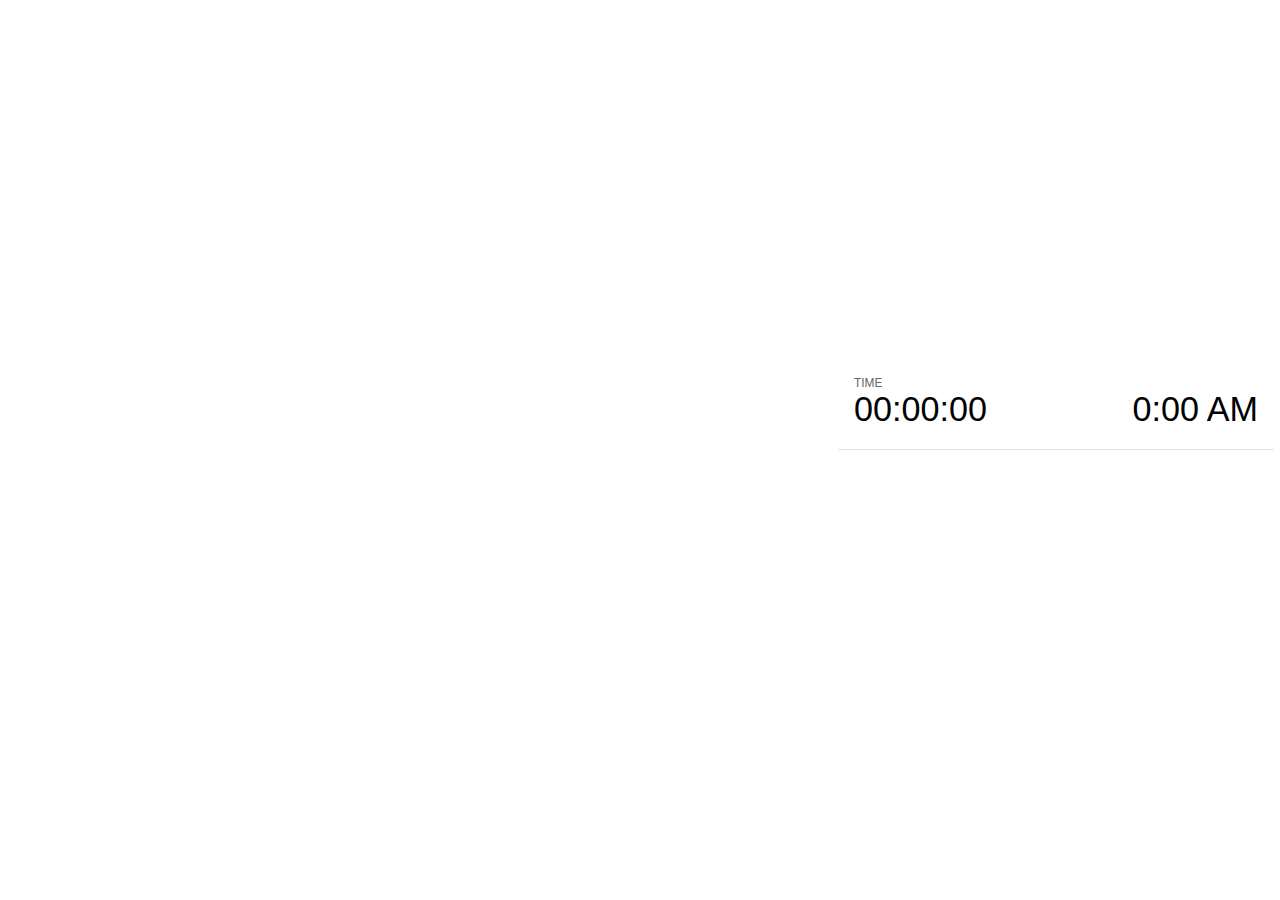
<file: 2016-03--docker/plugin/notes/notes.html>
<!doctype html>
<html lang="en">
	<head>
		<meta charset="utf-8">

		<title>reveal.js - Slide Notes</title>

		<style>
			body {
				font-family: Helvetica;
			}

			#current-slide,
			#upcoming-slide,
			#speaker-controls {
				padding: 6px;
				box-sizing: border-box;
				-moz-box-sizing: border-box;
			}

			#current-slide iframe,
			#upcoming-slide iframe {
				width: 100%;
				height: 100%;
				border: 1px solid #ddd;
			}

			#current-slide .label,
			#upcoming-slide .label {
				position: absolute;
				top: 10px;
				left: 10px;
				font-weight: bold;
				font-size: 14px;
				z-index: 2;
				color: rgba( 255, 255, 255, 0.9 );
			}

			#current-slide {
				position: absolute;
				width: 65%;
				height: 100%;
				top: 0;
				left: 0;
				padding-right: 0;
			}

			#upcoming-slide {
				position: absolute;
				width: 35%;
				height: 40%;
				right: 0;
				top: 0;
			}

			#speaker-controls {
				position: absolute;
				top: 40%;
				right: 0;
				width: 35%;
				height: 60%;
				overflow: auto;

				font-size: 18px;
			}

				.speaker-controls-time.hidden,
				.speaker-controls-notes.hidden {
					display: none;
				}

				.speaker-controls-time .label,
				.speaker-controls-notes .label {
					text-transform: uppercase;
					font-weight: normal;
					font-size: 0.66em;
					color: #666;
					margin: 0;
				}

				.speaker-controls-time {
					border-bottom: 1px solid rgba( 200, 200, 200, 0.5 );
					margin-bottom: 10px;
					padding: 10px 16px;
					padding-bottom: 20px;
					cursor: pointer;
				}

				.speaker-controls-time .reset-button {
					opacity: 0;
					float: right;
					color: #666;
					text-decoration: none;
				}
				.speaker-controls-time:hover .reset-button {
					opacity: 1;
				}

				.speaker-controls-time .timer,
				.speaker-controls-time .clock {
					width: 50%;
					font-size: 1.9em;
				}

				.speaker-controls-time .timer {
					float: left;
				}

				.speaker-controls-time .clock {
					float: right;
					text-align: right;
				}

				.speaker-controls-time span.mute {
					color: #bbb;
				}

				.speaker-controls-notes {
					padding: 10px 16px;
				}

				.speaker-controls-notes .value {
					margin-top: 5px;
					line-height: 1.4;
					font-size: 1.2em;
				}

			.clear {
				clear: both;
			}

			@media screen and (max-width: 1080px) {
				#speaker-controls {
					font-size: 16px;
				}
			}

			@media screen and (max-width: 900px) {
				#speaker-controls {
					font-size: 14px;
				}
			}

			@media screen and (max-width: 800px) {
				#speaker-controls {
					font-size: 12px;
				}
			}

		</style>
	</head>

	<body>

		<div id="current-slide"></div>
		<div id="upcoming-slide"><span class="label">UPCOMING:</span></div>
		<div id="speaker-controls">
			<div class="speaker-controls-time">
				<h4 class="label">Time <span class="reset-button">Click to Reset</span></h4>
				<div class="clock">
					<span class="clock-value">0:00 AM</span>
				</div>
				<div class="timer">
					<span class="hours-value">00</span><span class="minutes-value">:00</span><span class="seconds-value">:00</span>
				</div>
				<div class="clear"></div>
			</div>

			<div class="speaker-controls-notes hidden">
				<h4 class="label">Notes</h4>
				<div class="value"></div>
			</div>
		</div>

		<script src="../../plugin/markdown/marked.js"></script>
		<script>

			(function() {

				var notes,
					notesValue,
					currentState,
					currentSlide,
					upcomingSlide,
					connected = false;

				window.addEventListener( 'message', function( event ) {

					var data = JSON.parse( event.data );

					// Messages sent by the notes plugin inside of the main window
					if( data && data.namespace === 'reveal-notes' ) {
						if( data.type === 'connect' ) {
							handleConnectMessage( data );
						}
						else if( data.type === 'state' ) {
							handleStateMessage( data );
						}
					}
					// Messages sent by the reveal.js inside of the current slide preview
					else if( data && data.namespace === 'reveal' ) {
						if( /ready/.test( data.eventName ) ) {
							// Send a message back to notify that the handshake is complete
							window.opener.postMessage( JSON.stringify({ namespace: 'reveal-notes', type: 'connected'} ), '*' );
						}
						else if( /slidechanged|fragmentshown|fragmenthidden|overviewshown|overviewhidden|paused|resumed/.test( data.eventName ) && currentState !== JSON.stringify( data.state ) ) {
							window.opener.postMessage( JSON.stringify({ method: 'setState', args: [ data.state ]} ), '*' );
						}
					}

				} );

				/**
				 * Called when the main window is trying to establish a
				 * connection.
				 */
				function handleConnectMessage( data ) {

					if( connected === false ) {
						connected = true;

						setupIframes( data );
						setupKeyboard();
						setupNotes();
						setupTimer();
					}

				}

				/**
				 * Called when the main window sends an updated state.
				 */
				function handleStateMessage( data ) {

					// Store the most recently set state to avoid circular loops
					// applying the same state
					currentState = JSON.stringify( data.state );

					// No need for updating the notes in case of fragment changes
					if ( data.notes ) {
						notes.classList.remove( 'hidden' );
						notesValue.style.whiteSpace = data.whitespace;
						if( data.markdown ) {
							notesValue.innerHTML = marked( data.notes );
						}
						else {
							notesValue.innerHTML = data.notes;
						}
					}
					else {
						notes.classList.add( 'hidden' );
					}

					// Update the note slides
					currentSlide.contentWindow.postMessage( JSON.stringify({ method: 'setState', args: [ data.state ] }), '*' );
					upcomingSlide.contentWindow.postMessage( JSON.stringify({ method: 'setState', args: [ data.state ] }), '*' );
					upcomingSlide.contentWindow.postMessage( JSON.stringify({ method: 'next' }), '*' );

				}

				// Limit to max one state update per X ms
				handleStateMessage = debounce( handleStateMessage, 200 );

				/**
				 * Forward keyboard events to the current slide window.
				 * This enables keyboard events to work even if focus
				 * isn't set on the current slide iframe.
				 */
				function setupKeyboard() {

					document.addEventListener( 'keydown', function( event ) {
						currentSlide.contentWindow.postMessage( JSON.stringify({ method: 'triggerKey', args: [ event.keyCode ] }), '*' );
					} );

				}

				/**
				 * Creates the preview iframes.
				 */
				function setupIframes( data ) {

					var params = [
						'receiver',
						'progress=false',
						'history=false',
						'transition=none',
						'autoSlide=0',
						'backgroundTransition=none'
					].join( '&' );

					var hash = '#/' + data.state.indexh + '/' + data.state.indexv;
					var currentURL = data.url + '?' + params + '&postMessageEvents=true' + hash;
					var upcomingURL = data.url + '?' + params + '&controls=false' + hash;

					currentSlide = document.createElement( 'iframe' );
					currentSlide.setAttribute( 'width', 1280 );
					currentSlide.setAttribute( 'height', 1024 );
					currentSlide.setAttribute( 'src', currentURL );
					document.querySelector( '#current-slide' ).appendChild( currentSlide );

					upcomingSlide = document.createElement( 'iframe' );
					upcomingSlide.setAttribute( 'width', 640 );
					upcomingSlide.setAttribute( 'height', 512 );
					upcomingSlide.setAttribute( 'src', upcomingURL );
					document.querySelector( '#upcoming-slide' ).appendChild( upcomingSlide );

				}

				/**
				 * Setup the notes UI.
				 */
				function setupNotes() {

					notes = document.querySelector( '.speaker-controls-notes' );
					notesValue = document.querySelector( '.speaker-controls-notes .value' );

				}

				/**
				 * Create the timer and clock and start updating them
				 * at an interval.
				 */
				function setupTimer() {

					var start = new Date(),
						timeEl = document.querySelector( '.speaker-controls-time' ),
						clockEl = timeEl.querySelector( '.clock-value' ),
						hoursEl = timeEl.querySelector( '.hours-value' ),
						minutesEl = timeEl.querySelector( '.minutes-value' ),
						secondsEl = timeEl.querySelector( '.seconds-value' );

					function _updateTimer() {

						var diff, hours, minutes, seconds,
							now = new Date();

						diff = now.getTime() - start.getTime();
						hours = Math.floor( diff / ( 1000 * 60 * 60 ) );
						minutes = Math.floor( ( diff / ( 1000 * 60 ) ) % 60 );
						seconds = Math.floor( ( diff / 1000 ) % 60 );

						clockEl.innerHTML = now.toLocaleTimeString( 'en-US', { hour12: true, hour: '2-digit', minute:'2-digit' } );
						hoursEl.innerHTML = zeroPadInteger( hours );
						hoursEl.className = hours > 0 ? '' : 'mute';
						minutesEl.innerHTML = ':' + zeroPadInteger( minutes );
						minutesEl.className = minutes > 0 ? '' : 'mute';
						secondsEl.innerHTML = ':' + zeroPadInteger( seconds );

					}

					// Update once directly
					_updateTimer();

					// Then update every second
					setInterval( _updateTimer, 1000 );

					timeEl.addEventListener( 'click', function() {
						start = new Date();
						_updateTimer();
						return false;
					} );

				}

				function zeroPadInteger( num ) {

					var str = '00' + parseInt( num );
					return str.substring( str.length - 2 );

				}

				/**
				 * Limits the frequency at which a function can be called.
				 */
				function debounce( fn, ms ) {

					var lastTime = 0,
						timeout;

					return function() {

						var args = arguments;
						var context = this;

						clearTimeout( timeout );

						var timeSinceLastCall = Date.now() - lastTime;
						if( timeSinceLastCall > ms ) {
							fn.apply( context, args );
							lastTime = Date.now();
						}
						else {
							timeout = setTimeout( function() {
								fn.apply( context, args );
								lastTime = Date.now();
							}, ms - timeSinceLastCall );
						}

					}

				}

			})();

		</script>
	</body>
</html>
</file>
<file: css/styles.css>
/* move special fonts to HTML head for better performance */
@import url('http://fonts.googleapis.com/css?family=Open+Sans:200,300,400,600,700');


/* custom template */
html, body {
   height: 100%;
   font-family:'Open Sans',arial,sans-serif;
}

a {
  color:#222222;
}

.wrapper, .row {
   height: 100%;
   margin-left:0;
   margin-right:0;
}

.wrapper:before, .wrapper:after,
.column:before, .column:after {
    content: "";
    display: table;
}

.wrapper:after,
.column:after {
    clear: both;
}

.column {
    height: 100%;
    overflow: auto;
    *zoom:1;
}

.column .padding {
    padding: 20px;
}

.box {
  	bottom: 0; /* increase for footer use */
    left: 0;
    position: absolute;
    right: 0;
    top: 0;
    background-image:url('../col.jpg');
    background-size:contain;
    background-attachment:fixed;
}

.divider {
	margin-top:32px;
}

#main {
    background-color:#fefefe;
}
#main .img-circle {
  margin-top:18px;
  height:70px;
  width:70px;
}

#sidebar, #sidebar a {
    color:#ffffff;
    background-color:transparent;
	text-shadow:1px 0 1px #888888;
}
#sidebar a.logo {
  display:block;
  padding:3px;
  background-color:#fff;
  color:#777777;
  height:40px;
  width:40px;
  margin:15px;
  font-size:26px;
  font-weight:700;
  text-align:center;
  text-decoration:none;
  text-shadow:0 0 0;
}
#sidebar-footer {
  position:absolute;bottom:5px;
}
#footer {
  margin-bottom:20px;
}

/* center and adjust the sidebar contents on smaller devices */
@media (max-width: 768px) {
  #sidebar,#sidebar a.logo {
    text-align:center;
    margin:0 auto;
    margin-top:30px;
    font-size:26px;
  }
  #sidebar a.logo {
    font-size:50px;
    height:75px;
    width:75px;
    margin-bottom:30px;
  }
}




/* bootstrap overrides */

h1,h2,h3 {
   font-weight:800;
   font-family:'Open Sans',arial,sans-serif;
}

.jumbotron {
  background-color:transparent;
}
.label-default {
  background-color:#dddddd;
}
.page-header {
  margin-top: 55px;
  padding-top: 9px;
  border-top:1px solid #eeeeee;
  font-weight:700;
  text-transform:uppercase;
  letter-spacing:2px;
}

.col-sm-9.full {
    width: 100%;
}

small.text-muted {
  font-family:courier,courier-new,monospace;
}
</file>
<file: 2016-03--docker/css/theme/moon.css>
/**
 * Solarized Dark theme for reveal.js.
 * Author: Achim Staebler
 */
@import url(../../lib/font/league-gothic/league-gothic.css);
@import url(https://fonts.googleapis.com/css?family=Lato:400,700,400italic,700italic);
/**
 * Solarized colors by Ethan Schoonover
 */
html * {
  color-profile: sRGB;
  rendering-intent: auto; }

/*********************************************
 * GLOBAL STYLES
 *********************************************/
body {
  background: #002b36;
  background-color: #002b36; }

.reveal {
  font-family: "Lato", sans-serif;
  font-size: 36px;
  font-weight: normal;
  color: #E2E2E2; }

::selection {
  color: #fff;
  background: #d33682;
  text-shadow: none; }

.reveal .slides > section,
.reveal .slides > section > section {
  line-height: 1.3;
  font-weight: inherit; }

/*********************************************
 * HEADERS
 *********************************************/
.reveal h1,
.reveal h2,
.reveal h3,
.reveal h4,
.reveal h5,
.reveal h6 {
  margin: 0 0 20px 0;
  color: #eee8d5;
  font-family: "League Gothic", Impact, sans-serif;
  font-weight: normal;
  line-height: 1.2;
  letter-spacing: normal;
  text-transform: uppercase;
  text-shadow: none;
  word-wrap: break-word; }

.reveal h1 {
  font-size: 3.77em; }

.reveal h2 {
  font-size: 2.11em; }

.reveal h3 {
  font-size: 1.55em; }

.reveal h4 {
  font-size: 1em; }

.reveal h1 {
  text-shadow: none; }

/*********************************************
 * OTHER
 *********************************************/
.reveal p {
  margin: 20px 0;
  line-height: 1.3; }

/* Ensure certain elements are never larger than the slide itself */
.reveal img,
.reveal video,
.reveal iframe {
  max-width: 95%;
  max-height: 95%; }

.reveal strong,
.reveal b {
  font-weight: bold; }

.reveal em {
  font-style: italic; }

.reveal ol,
.reveal dl,
.reveal ul {
  display: inline-block;
  text-align: left;
  margin: 0 0 0 1em; }

.reveal ol {
  list-style-type: decimal; }

.reveal ul {
  list-style-type: disc; }

.reveal ul ul {
  list-style-type: square; }

.reveal ul ul ul {
  list-style-type: circle; }

.reveal ul ul,
.reveal ul ol,
.reveal ol ol,
.reveal ol ul {
  display: block;
  margin-left: 40px; }

.reveal dt {
  font-weight: bold; }

.reveal dd {
  margin-left: 40px; }

.reveal q,
.reveal blockquote {
  quotes: none; }

.reveal blockquote {
  display: block;
  position: relative;
  width: 70%;
  margin: 20px auto;
  padding: 5px;
  font-style: italic;
  background: rgba(255, 255, 255, 0.05);
  box-shadow: 0px 0px 2px rgba(0, 0, 0, 0.2); }

.reveal blockquote p:first-child,
.reveal blockquote p:last-child {
  display: inline-block; }

.reveal q {
  font-style: italic; }

.reveal pre {
  display: block;
  position: relative;
  width: 90%;
  margin: 20px auto;
  text-align: left;
  font-size: 0.55em;
  font-family: monospace;
  line-height: 1.2em;
  word-wrap: break-word;
  box-shadow: 0px 0px 6px rgba(0, 0, 0, 0.3); }

.reveal code {
  font-family: monospace; }

.reveal pre code {
  display: block;
  padding: 5px;
  overflow: auto;
  max-height: 400px;
  word-wrap: normal; }

.reveal table {
  margin: auto;
  border-collapse: collapse;
  border-spacing: 0; }

.reveal table th {
  font-weight: bold; }

.reveal table th,
.reveal table td {
  text-align: left;
  padding: 0.2em 0.5em 0.2em 0.5em;
  border-bottom: 1px solid; }

.reveal table th[align="center"],
.reveal table td[align="center"] {
  text-align: center; }

.reveal table th[align="right"],
.reveal table td[align="right"] {
  text-align: right; }

.reveal table tr:last-child td {
  border-bottom: none; }

.reveal sup {
  vertical-align: super; }

.reveal sub {
  vertical-align: sub; }

.reveal small {
  display: inline-block;
  font-size: 0.6em;
  line-height: 1.2em;
  vertical-align: top; }

.reveal small * {
  vertical-align: top; }

/*********************************************
 * LINKS
 *********************************************/
.reveal a {
  color: #76C6FF;
  text-decoration: none;
  -webkit-transition: color 0.15s ease;
  -moz-transition: color 0.15s ease;
  transition: color 0.15s ease; }

.reveal a:hover {
  color: #78b9e6;
  text-shadow: none;
  border: none; }

.reveal .roll span:after {
  color: #fff;
  background: #76C6FF; }

/*********************************************
 * IMAGES
 *********************************************/
.reveal section img {
  margin: 15px 0px;
  background: rgba(255, 255, 255, 0.12);
  border: 4px solid #93a1a1;
  box-shadow: 0 0 10px rgba(0, 0, 0, 0.15); }

.reveal section img.plain {
  border: 0;
  box-shadow: none; }

.reveal a img {
  -webkit-transition: all 0.15s linear;
  -moz-transition: all 0.15s linear;
  transition: all 0.15s linear; }

.reveal a:hover img {
  background: rgba(255, 255, 255, 0.2);
  border-color: #268bd2;
  box-shadow: 0 0 20px rgba(0, 0, 0, 0.55); }

/*********************************************
 * NAVIGATION CONTROLS
 *********************************************/
.reveal .controls .navigate-left,
.reveal .controls .navigate-left.enabled {
  border-right-color: #76C6FF; }

.reveal .controls .navigate-right,
.reveal .controls .navigate-right.enabled {
  border-left-color: #76C6FF; }

.reveal .controls .navigate-up,
.reveal .controls .navigate-up.enabled {
  border-bottom-color: #76C6FF; }

.reveal .controls .navigate-down,
.reveal .controls .navigate-down.enabled {
  border-top-color: #76C6FF; }

.reveal .controls .navigate-left.enabled:hover {
  border-right-color: #78b9e6; }

.reveal .controls .navigate-right.enabled:hover {
  border-left-color: #78b9e6; }

.reveal .controls .navigate-up.enabled:hover {
  border-bottom-color: #78b9e6; }

.reveal .controls .navigate-down.enabled:hover {
  border-top-color: #78b9e6; }

/*********************************************
 * PROGRESS BAR
 *********************************************/
.reveal .progress {
  background: rgba(0, 0, 0, 0.2); }

.reveal .progress span {
  background: #76C6FF;
  -webkit-transition: width 800ms cubic-bezier(0.26, 0.86, 0.44, 0.985);
  -moz-transition: width 800ms cubic-bezier(0.26, 0.86, 0.44, 0.985);
  transition: width 800ms cubic-bezier(0.26, 0.86, 0.44, 0.985); }
</file>
<file: 2016-03--docker/lib/css/zenburn.css>
/*
Zenburn style from voldmar.ru (c) Vladimir Epifanov <voldmar@voldmar.ru>
based on dark.css by Ivan Sagalaev
*/

.hljs {
  display: block;
  overflow-x: auto;
  padding: 0.5em;
  background: #3f3f3f;
  color: #dcdcdc;
  -webkit-text-size-adjust: none;
}

.hljs-keyword,
.hljs-tag,
.css .hljs-class,
.css .hljs-id,
.lisp .hljs-title,
.nginx .hljs-title,
.hljs-request,
.hljs-status,
.clojure .hljs-attribute {
  color: #e3ceab;
}

.django .hljs-template_tag,
.django .hljs-variable,
.django .hljs-filter .hljs-argument {
  color: #dcdcdc;
}

.hljs-number,
.hljs-date {
  color: #8cd0d3;
}

.dos .hljs-envvar,
.dos .hljs-stream,
.hljs-variable,
.apache .hljs-sqbracket,
.hljs-name {
  color: #efdcbc;
}

.dos .hljs-flow,
.diff .hljs-change,
.python .exception,
.python .hljs-built_in,
.hljs-literal,
.tex .hljs-special {
  color: #efefaf;
}

.diff .hljs-chunk,
.hljs-subst {
  color: #8f8f8f;
}

.dos .hljs-keyword,
.hljs-decorator,
.hljs-title,
.hljs-type,
.diff .hljs-header,
.ruby .hljs-class .hljs-parent,
.apache .hljs-tag,
.nginx .hljs-built_in,
.tex .hljs-command,
.hljs-prompt {
  color: #efef8f;
}

.dos .hljs-winutils,
.ruby .hljs-symbol,
.ruby .hljs-symbol .hljs-string,
.ruby .hljs-string {
  color: #dca3a3;
}

.diff .hljs-deletion,
.hljs-string,
.hljs-tag .hljs-value,
.hljs-preprocessor,
.hljs-pragma,
.hljs-built_in,
.smalltalk .hljs-class,
.smalltalk .hljs-localvars,
.smalltalk .hljs-array,
.css .hljs-rule .hljs-value,
.hljs-attr_selector,
.hljs-pseudo,
.apache .hljs-cbracket,
.tex .hljs-formula,
.coffeescript .hljs-attribute {
  color: #cc9393;
}

.hljs-shebang,
.diff .hljs-addition,
.hljs-comment,
.hljs-annotation,
.hljs-pi,
.hljs-doctype {
  color: #7f9f7f;
}

.coffeescript .javascript,
.javascript .xml,
.tex .hljs-formula,
.xml .javascript,
.xml .vbscript,
.xml .css,
.xml .hljs-cdata {
  opacity: 0.5;
}
</file>
<file: 2016-03--facebok-js-react-relay-graphql/css/theme/moon.css>
/**
 * Solarized Dark theme for reveal.js.
 * Author: Achim Staebler
 */
@import url(../../lib/font/league-gothic/league-gothic.css);
@import url(https://fonts.googleapis.com/css?family=Lato:400,700,400italic,700italic);
/**
 * Solarized colors by Ethan Schoonover
 */
html * {
  color-profile: sRGB;
  rendering-intent: auto; }

/*********************************************
 * GLOBAL STYLES
 *********************************************/
body {
  background: #002b36;
  background-color: #002b36; }

.reveal {
  font-family: "Lato", sans-serif;
  font-size: 36px;
  font-weight: normal;
  color: #E2E2E2; }

::selection {
  color: #fff;
  background: #d33682;
  text-shadow: none; }

.reveal .slides > section,
.reveal .slides > section > section {
  line-height: 1.3;
  font-weight: inherit; }

/*********************************************
 * HEADERS
 *********************************************/
.reveal h1,
.reveal h2,
.reveal h3,
.reveal h4,
.reveal h5,
.reveal h6 {
  margin: 0 0 20px 0;
  color: #eee8d5;
  font-family: "League Gothic", Impact, sans-serif;
  font-weight: normal;
  line-height: 1.2;
  letter-spacing: normal;
  text-transform: uppercase;
  text-shadow: none;
  word-wrap: break-word; }

.reveal h1 {
  font-size: 3.77em; }

.reveal h2 {
  font-size: 2.11em; }

.reveal h3 {
  font-size: 1.55em; }

.reveal h4 {
  font-size: 1em; }

.reveal h1 {
  text-shadow: none; }

/*********************************************
 * OTHER
 *********************************************/
.reveal p {
  margin: 20px 0;
  line-height: 1.3; }

/* Ensure certain elements are never larger than the slide itself */
.reveal img,
.reveal video,
.reveal iframe {
  max-width: 95%;
  max-height: 95%; }

.reveal strong,
.reveal b {
  font-weight: bold; }

.reveal em {
  font-style: italic; }

.reveal ol,
.reveal dl,
.reveal ul {
  display: inline-block;
  text-align: left;
  margin: 0 0 0 1em; }

.reveal ol {
  list-style-type: decimal; }

.reveal ul {
  list-style-type: disc; }

.reveal ul ul {
  list-style-type: square; }

.reveal ul ul ul {
  list-style-type: circle; }

.reveal ul ul,
.reveal ul ol,
.reveal ol ol,
.reveal ol ul {
  display: block;
  margin-left: 40px; }

.reveal dt {
  font-weight: bold; }

.reveal dd {
  margin-left: 40px; }

.reveal q,
.reveal blockquote {
  quotes: none; }

.reveal blockquote {
  display: block;
  position: relative;
  width: 70%;
  margin: 20px auto;
  padding: 5px;
  font-style: italic;
  background: rgba(255, 255, 255, 0.05);
  box-shadow: 0px 0px 2px rgba(0, 0, 0, 0.2); }

.reveal blockquote p:first-child,
.reveal blockquote p:last-child {
  display: inline-block; }

.reveal q {
  font-style: italic; }

.reveal pre {
  display: block;
  position: relative;
  width: 90%;
  margin: 20px auto;
  text-align: left;
  font-size: 0.55em;
  font-family: monospace;
  line-height: 1.2em;
  word-wrap: break-word;
  box-shadow: 0px 0px 6px rgba(0, 0, 0, 0.3); }

.reveal code {
  font-family: monospace; }

.reveal pre code {
  display: block;
  padding: 5px;
  overflow: auto;
  max-height: 400px;
  word-wrap: normal; }

.reveal table {
  margin: auto;
  border-collapse: collapse;
  border-spacing: 0; }

.reveal table th {
  font-weight: bold; }

.reveal table th,
.reveal table td {
  text-align: left;
  padding: 0.2em 0.5em 0.2em 0.5em;
  border-bottom: 1px solid; }

.reveal table th[align="center"],
.reveal table td[align="center"] {
  text-align: center; }

.reveal table th[align="right"],
.reveal table td[align="right"] {
  text-align: right; }

.reveal table tr:last-child td {
  border-bottom: none; }

.reveal sup {
  vertical-align: super; }

.reveal sub {
  vertical-align: sub; }

.reveal small {
  display: inline-block;
  font-size: 0.6em;
  line-height: 1.2em;
  vertical-align: top; }

.reveal small * {
  vertical-align: top; }

/*********************************************
 * LINKS
 *********************************************/
.reveal a {
  color: #76C6FF;
  text-decoration: none;
  -webkit-transition: color 0.15s ease;
  -moz-transition: color 0.15s ease;
  transition: color 0.15s ease; }

.reveal a:hover {
  color: #78b9e6;
  text-shadow: none;
  border: none; }

.reveal .roll span:after {
  color: #fff;
  background: #76C6FF; }

/*********************************************
 * IMAGES
 *********************************************/
.reveal section img {
  margin: 15px 0px;
  background: rgba(255, 255, 255, 0.12);
  border: 4px solid #93a1a1;
  box-shadow: 0 0 10px rgba(0, 0, 0, 0.15); }

.reveal section img.plain {
  border: 0;
  box-shadow: none; }

.reveal a img {
  -webkit-transition: all 0.15s linear;
  -moz-transition: all 0.15s linear;
  transition: all 0.15s linear; }

.reveal a:hover img {
  background: rgba(255, 255, 255, 0.2);
  border-color: #268bd2;
  box-shadow: 0 0 20px rgba(0, 0, 0, 0.55); }

/*********************************************
 * NAVIGATION CONTROLS
 *********************************************/
.reveal .controls .navigate-left,
.reveal .controls .navigate-left.enabled {
  border-right-color: #76C6FF; }

.reveal .controls .navigate-right,
.reveal .controls .navigate-right.enabled {
  border-left-color: #76C6FF; }

.reveal .controls .navigate-up,
.reveal .controls .navigate-up.enabled {
  border-bottom-color: #76C6FF; }

.reveal .controls .navigate-down,
.reveal .controls .navigate-down.enabled {
  border-top-color: #76C6FF; }

.reveal .controls .navigate-left.enabled:hover {
  border-right-color: #78b9e6; }

.reveal .controls .navigate-right.enabled:hover {
  border-left-color: #78b9e6; }

.reveal .controls .navigate-up.enabled:hover {
  border-bottom-color: #78b9e6; }

.reveal .controls .navigate-down.enabled:hover {
  border-top-color: #78b9e6; }

/*********************************************
 * PROGRESS BAR
 *********************************************/
.reveal .progress {
  background: rgba(0, 0, 0, 0.2); }

.reveal .progress span {
  background: #76C6FF;
  -webkit-transition: width 800ms cubic-bezier(0.26, 0.86, 0.44, 0.985);
  -moz-transition: width 800ms cubic-bezier(0.26, 0.86, 0.44, 0.985);
  transition: width 800ms cubic-bezier(0.26, 0.86, 0.44, 0.985); }
</file>
<file: 2016-03--facebok-js-react-relay-graphql/lib/css/zenburn.css>
/*
Zenburn style from voldmar.ru (c) Vladimir Epifanov <voldmar@voldmar.ru>
based on dark.css by Ivan Sagalaev
*/

.hljs {
  display: block;
  overflow-x: auto;
  padding: 0.5em;
  background: #3f3f3f;
  color: #dcdcdc;
  -webkit-text-size-adjust: none;
}

.hljs-keyword,
.hljs-tag,
.css .hljs-class,
.css .hljs-id,
.lisp .hljs-title,
.nginx .hljs-title,
.hljs-request,
.hljs-status,
.clojure .hljs-attribute {
  color: #e3ceab;
}

.django .hljs-template_tag,
.django .hljs-variable,
.django .hljs-filter .hljs-argument {
  color: #dcdcdc;
}

.hljs-number,
.hljs-date {
  color: #8cd0d3;
}

.dos .hljs-envvar,
.dos .hljs-stream,
.hljs-variable,
.apache .hljs-sqbracket,
.hljs-name {
  color: #efdcbc;
}

.dos .hljs-flow,
.diff .hljs-change,
.python .exception,
.python .hljs-built_in,
.hljs-literal,
.tex .hljs-special {
  color: #efefaf;
}

.diff .hljs-chunk,
.hljs-subst {
  color: #8f8f8f;
}

.dos .hljs-keyword,
.hljs-decorator,
.hljs-title,
.hljs-type,
.diff .hljs-header,
.ruby .hljs-class .hljs-parent,
.apache .hljs-tag,
.nginx .hljs-built_in,
.tex .hljs-command,
.hljs-prompt {
  color: #efef8f;
}

.dos .hljs-winutils,
.ruby .hljs-symbol,
.ruby .hljs-symbol .hljs-string,
.ruby .hljs-string {
  color: #dca3a3;
}

.diff .hljs-deletion,
.hljs-string,
.hljs-tag .hljs-value,
.hljs-preprocessor,
.hljs-pragma,
.hljs-built_in,
.smalltalk .hljs-class,
.smalltalk .hljs-localvars,
.smalltalk .hljs-array,
.css .hljs-rule .hljs-value,
.hljs-attr_selector,
.hljs-pseudo,
.apache .hljs-cbracket,
.tex .hljs-formula,
.coffeescript .hljs-attribute {
  color: #cc9393;
}

.hljs-shebang,
.diff .hljs-addition,
.hljs-comment,
.hljs-annotation,
.hljs-pi,
.hljs-doctype {
  color: #7f9f7f;
}

.coffeescript .javascript,
.javascript .xml,
.tex .hljs-formula,
.xml .javascript,
.xml .vbscript,
.xml .css,
.xml .hljs-cdata {
  opacity: 0.5;
}
</file>
<file: 2016-03--phabricator/css/theme/moon.css>
/**
 * Solarized Dark theme for reveal.js.
 * Author: Achim Staebler
 */
@import url(../../lib/font/league-gothic/league-gothic.css);
@import url(https://fonts.googleapis.com/css?family=Lato:400,700,400italic,700italic);
/**
 * Solarized colors by Ethan Schoonover
 */
html * {
  color-profile: sRGB;
  rendering-intent: auto; }

/*********************************************
 * GLOBAL STYLES
 *********************************************/
body {
  background: #002b36;
  background-color: #002b36; }

.reveal {
  font-family: "Lato", sans-serif;
  font-size: 36px;
  font-weight: normal;
  color: #E2E2E2; }

::selection {
  color: #fff;
  background: #d33682;
  text-shadow: none; }

.reveal .slides > section,
.reveal .slides > section > section {
  line-height: 1.3;
  font-weight: inherit; }

/*********************************************
 * HEADERS
 *********************************************/
.reveal h1,
.reveal h2,
.reveal h3,
.reveal h4,
.reveal h5,
.reveal h6 {
  margin: 0 0 20px 0;
  color: #eee8d5;
  font-family: "League Gothic", Impact, sans-serif;
  font-weight: normal;
  line-height: 1.2;
  letter-spacing: normal;
  text-transform: uppercase;
  text-shadow: none;
  word-wrap: break-word; }

.reveal h1 {
  font-size: 3.77em; }

.reveal h2 {
  font-size: 2.11em; }

.reveal h3 {
  font-size: 1.55em; }

.reveal h4 {
  font-size: 1em; }

.reveal h1 {
  text-shadow: none; }

/*********************************************
 * OTHER
 *********************************************/
.reveal p {
  margin: 20px 0;
  line-height: 1.3; }

/* Ensure certain elements are never larger than the slide itself */
.reveal img,
.reveal video,
.reveal iframe {
  max-width: 95%;
  max-height: 95%; }

.reveal strong,
.reveal b {
  font-weight: bold; }

.reveal em {
  font-style: italic; }

.reveal ol,
.reveal dl,
.reveal ul {
  display: inline-block;
  text-align: left;
  margin: 0 0 0 1em; }

.reveal ol {
  list-style-type: decimal; }

.reveal ul {
  list-style-type: disc; }

.reveal ul ul {
  list-style-type: square; }

.reveal ul ul ul {
  list-style-type: circle; }

.reveal ul ul,
.reveal ul ol,
.reveal ol ol,
.reveal ol ul {
  display: block;
  margin-left: 40px; }

.reveal dt {
  font-weight: bold; }

.reveal dd {
  margin-left: 40px; }

.reveal q,
.reveal blockquote {
  quotes: none; }

.reveal blockquote {
  display: block;
  position: relative;
  width: 70%;
  margin: 20px auto;
  padding: 5px;
  font-style: italic;
  background: rgba(255, 255, 255, 0.05);
  box-shadow: 0px 0px 2px rgba(0, 0, 0, 0.2); }

.reveal blockquote p:first-child,
.reveal blockquote p:last-child {
  display: inline-block; }

.reveal q {
  font-style: italic; }

.reveal pre {
  display: block;
  position: relative;
  width: 90%;
  margin: 20px auto;
  text-align: left;
  font-size: 0.55em;
  font-family: monospace;
  line-height: 1.2em;
  word-wrap: break-word;
  box-shadow: 0px 0px 6px rgba(0, 0, 0, 0.3); }

.reveal code {
  font-family: monospace; }

.reveal pre code {
  display: block;
  padding: 5px;
  overflow: auto;
  max-height: 400px;
  word-wrap: normal; }

.reveal table {
  margin: auto;
  border-collapse: collapse;
  border-spacing: 0; }

.reveal table th {
  font-weight: bold; }

.reveal table th,
.reveal table td {
  text-align: left;
  padding: 0.2em 0.5em 0.2em 0.5em;
  border-bottom: 1px solid; }

.reveal table th[align="center"],
.reveal table td[align="center"] {
  text-align: center; }

.reveal table th[align="right"],
.reveal table td[align="right"] {
  text-align: right; }

.reveal table tr:last-child td {
  border-bottom: none; }

.reveal sup {
  vertical-align: super; }

.reveal sub {
  vertical-align: sub; }

.reveal small {
  display: inline-block;
  font-size: 0.6em;
  line-height: 1.2em;
  vertical-align: top; }

.reveal small * {
  vertical-align: top; }

/*********************************************
 * LINKS
 *********************************************/
.reveal a {
  color: #76C6FF;
  text-decoration: none;
  -webkit-transition: color 0.15s ease;
  -moz-transition: color 0.15s ease;
  transition: color 0.15s ease; }

.reveal a:hover {
  color: #78b9e6;
  text-shadow: none;
  border: none; }

.reveal .roll span:after {
  color: #fff;
  background: #76C6FF; }

/*********************************************
 * IMAGES
 *********************************************/
.reveal section img {
  margin: 15px 0px;
  background: rgba(255, 255, 255, 0.12);
  border: 4px solid #93a1a1;
  box-shadow: 0 0 10px rgba(0, 0, 0, 0.15); }

.reveal section img.plain {
  border: 0;
  box-shadow: none; }

.reveal a img {
  -webkit-transition: all 0.15s linear;
  -moz-transition: all 0.15s linear;
  transition: all 0.15s linear; }

.reveal a:hover img {
  background: rgba(255, 255, 255, 0.2);
  border-color: #268bd2;
  box-shadow: 0 0 20px rgba(0, 0, 0, 0.55); }

/*********************************************
 * NAVIGATION CONTROLS
 *********************************************/
.reveal .controls .navigate-left,
.reveal .controls .navigate-left.enabled {
  border-right-color: #76C6FF; }

.reveal .controls .navigate-right,
.reveal .controls .navigate-right.enabled {
  border-left-color: #76C6FF; }

.reveal .controls .navigate-up,
.reveal .controls .navigate-up.enabled {
  border-bottom-color: #76C6FF; }

.reveal .controls .navigate-down,
.reveal .controls .navigate-down.enabled {
  border-top-color: #76C6FF; }

.reveal .controls .navigate-left.enabled:hover {
  border-right-color: #78b9e6; }

.reveal .controls .navigate-right.enabled:hover {
  border-left-color: #78b9e6; }

.reveal .controls .navigate-up.enabled:hover {
  border-bottom-color: #78b9e6; }

.reveal .controls .navigate-down.enabled:hover {
  border-top-color: #78b9e6; }

/*********************************************
 * PROGRESS BAR
 *********************************************/
.reveal .progress {
  background: rgba(0, 0, 0, 0.2); }

.reveal .progress span {
  background: #76C6FF;
  -webkit-transition: width 800ms cubic-bezier(0.26, 0.86, 0.44, 0.985);
  -moz-transition: width 800ms cubic-bezier(0.26, 0.86, 0.44, 0.985);
  transition: width 800ms cubic-bezier(0.26, 0.86, 0.44, 0.985); }
</file>
<file: 2016-03--phabricator/lib/css/zenburn.css>
/*
Zenburn style from voldmar.ru (c) Vladimir Epifanov <voldmar@voldmar.ru>
based on dark.css by Ivan Sagalaev
*/

.hljs {
  display: block;
  overflow-x: auto;
  padding: 0.5em;
  background: #3f3f3f;
  color: #dcdcdc;
  -webkit-text-size-adjust: none;
}

.hljs-keyword,
.hljs-tag,
.css .hljs-class,
.css .hljs-id,
.lisp .hljs-title,
.nginx .hljs-title,
.hljs-request,
.hljs-status,
.clojure .hljs-attribute {
  color: #e3ceab;
}

.django .hljs-template_tag,
.django .hljs-variable,
.django .hljs-filter .hljs-argument {
  color: #dcdcdc;
}

.hljs-number,
.hljs-date {
  color: #8cd0d3;
}

.dos .hljs-envvar,
.dos .hljs-stream,
.hljs-variable,
.apache .hljs-sqbracket,
.hljs-name {
  color: #efdcbc;
}

.dos .hljs-flow,
.diff .hljs-change,
.python .exception,
.python .hljs-built_in,
.hljs-literal,
.tex .hljs-special {
  color: #efefaf;
}

.diff .hljs-chunk,
.hljs-subst {
  color: #8f8f8f;
}

.dos .hljs-keyword,
.hljs-decorator,
.hljs-title,
.hljs-type,
.diff .hljs-header,
.ruby .hljs-class .hljs-parent,
.apache .hljs-tag,
.nginx .hljs-built_in,
.tex .hljs-command,
.hljs-prompt {
  color: #efef8f;
}

.dos .hljs-winutils,
.ruby .hljs-symbol,
.ruby .hljs-symbol .hljs-string,
.ruby .hljs-string {
  color: #dca3a3;
}

.diff .hljs-deletion,
.hljs-string,
.hljs-tag .hljs-value,
.hljs-preprocessor,
.hljs-pragma,
.hljs-built_in,
.smalltalk .hljs-class,
.smalltalk .hljs-localvars,
.smalltalk .hljs-array,
.css .hljs-rule .hljs-value,
.hljs-attr_selector,
.hljs-pseudo,
.apache .hljs-cbracket,
.tex .hljs-formula,
.coffeescript .hljs-attribute {
  color: #cc9393;
}

.hljs-shebang,
.diff .hljs-addition,
.hljs-comment,
.hljs-annotation,
.hljs-pi,
.hljs-doctype {
  color: #7f9f7f;
}

.coffeescript .javascript,
.javascript .xml,
.tex .hljs-formula,
.xml .javascript,
.xml .vbscript,
.xml .css,
.xml .hljs-cdata {
  opacity: 0.5;
}
</file>
